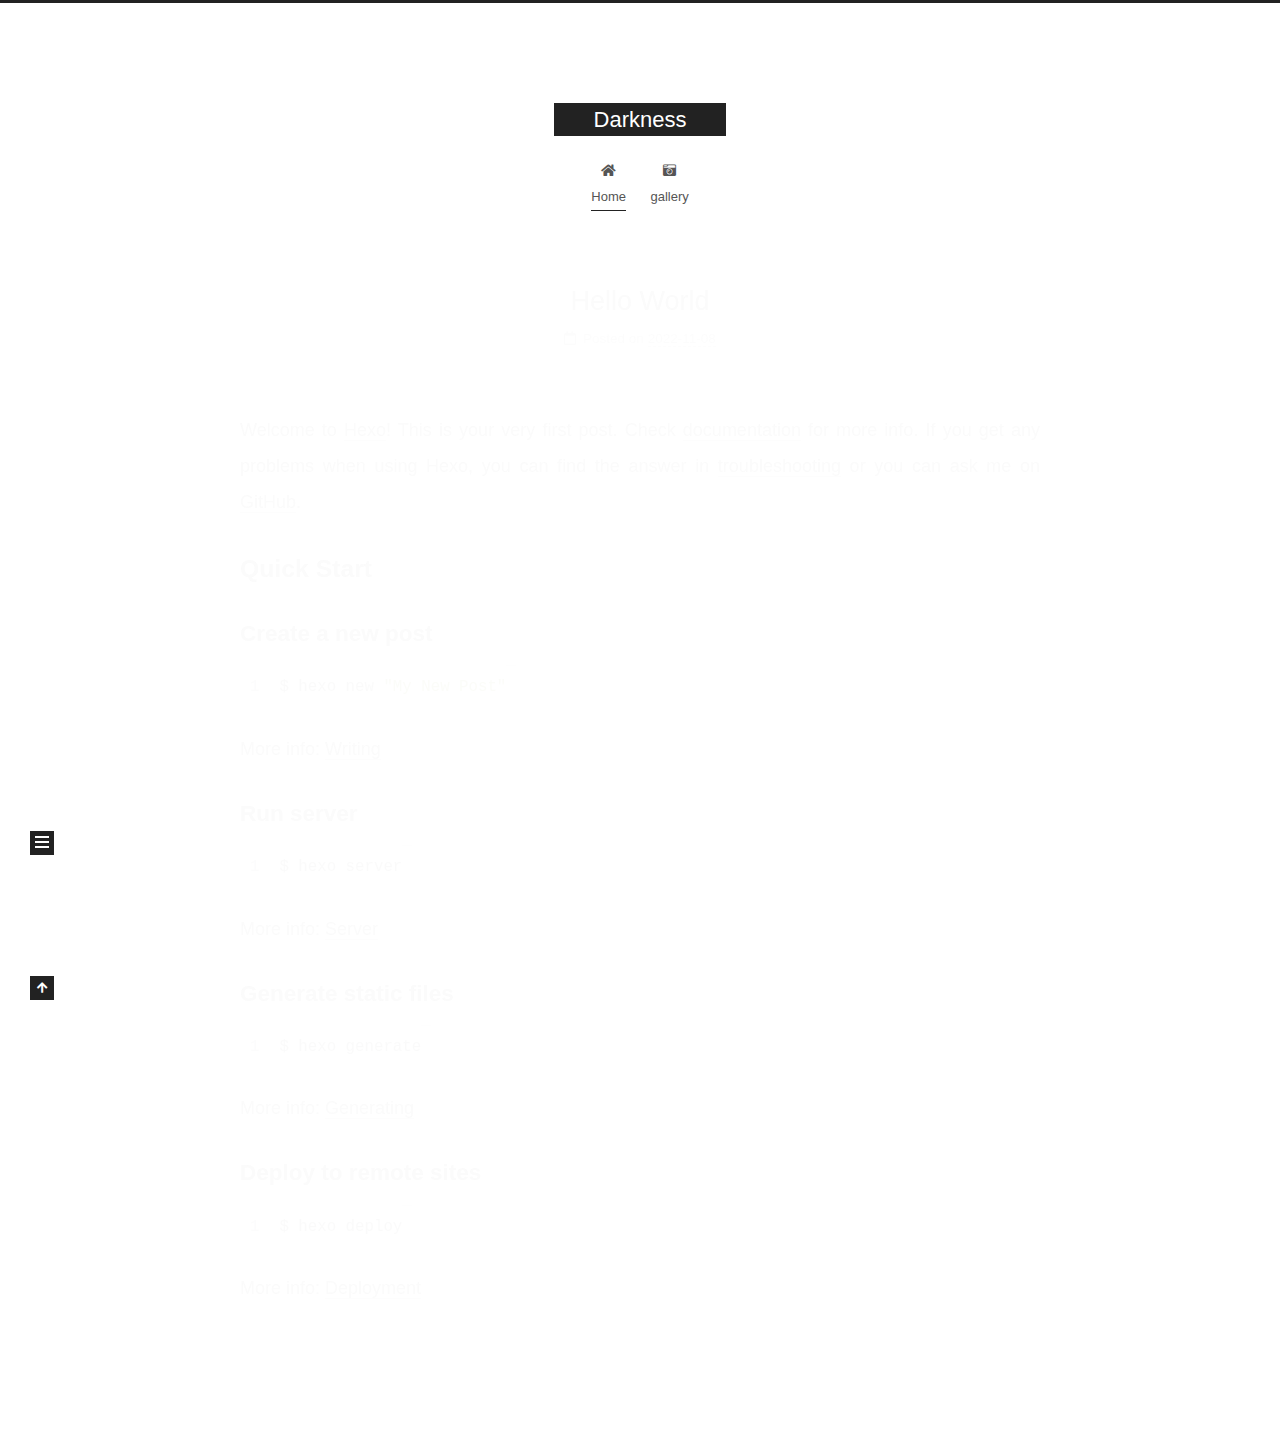
<file: index.html>
<!DOCTYPE html>
<html lang="en">
<head>
  <meta charset="UTF-8">
<meta name="viewport" content="width=device-width, initial-scale=1, maximum-scale=2">
<meta name="theme-color" content="#222">
<meta name="generator" content="Hexo 6.3.0">
  <link rel="apple-touch-icon" sizes="180x180" href="/images/apple-touch-icon-next.png">
  <link rel="icon" type="image/png" sizes="32x32" href="/images/favicon-32x32-next.png">
  <link rel="icon" type="image/png" sizes="16x16" href="/images/favicon-16x16-next.png">
  <link rel="mask-icon" href="/images/logo.svg" color="#222">

<link rel="stylesheet" href="/css/main.css">


<link rel="stylesheet" href="/lib/font-awesome/css/all.min.css">

<script id="hexo-configurations">
    var NexT = window.NexT || {};
    var CONFIG = {"hostname":"example.com","root":"/","scheme":"Muse","version":"7.8.0","exturl":false,"sidebar":{"position":"left","display":"post","padding":18,"offset":12,"onmobile":false},"copycode":{"enable":false,"show_result":false,"style":null},"back2top":{"enable":true,"sidebar":false,"scrollpercent":false},"bookmark":{"enable":false,"color":"#222","save":"auto"},"fancybox":false,"mediumzoom":false,"lazyload":false,"pangu":false,"comments":{"style":"tabs","active":null,"storage":true,"lazyload":false,"nav":null},"algolia":{"hits":{"per_page":10},"labels":{"input_placeholder":"Search for Posts","hits_empty":"We didn't find any results for the search: ${query}","hits_stats":"${hits} results found in ${time} ms"}},"localsearch":{"enable":false,"trigger":"auto","top_n_per_article":1,"unescape":false,"preload":false},"motion":{"enable":true,"async":false,"transition":{"post_block":"fadeIn","post_header":"slideDownIn","post_body":"slideDownIn","coll_header":"slideLeftIn","sidebar":"slideUpIn"}}};
  </script>

  <meta property="og:type" content="website">
<meta property="og:title" content="Darkness">
<meta property="og:url" content="http://example.com/index.html">
<meta property="og:site_name" content="Darkness">
<meta property="og:locale" content="en_US">
<meta property="article:author" content="NTR Result">
<meta name="twitter:card" content="summary">

<link rel="canonical" href="http://example.com/">


<script id="page-configurations">
  // https://hexo.io/docs/variables.html
  CONFIG.page = {
    sidebar: "",
    isHome : true,
    isPost : false,
    lang   : 'en'
  };
</script>

  <title>Darkness</title>
  






  <noscript>
  <style>
  .use-motion .brand,
  .use-motion .menu-item,
  .sidebar-inner,
  .use-motion .post-block,
  .use-motion .pagination,
  .use-motion .comments,
  .use-motion .post-header,
  .use-motion .post-body,
  .use-motion .collection-header { opacity: initial; }

  .use-motion .site-title,
  .use-motion .site-subtitle {
    opacity: initial;
    top: initial;
  }

  .use-motion .logo-line-before i { left: initial; }
  .use-motion .logo-line-after i { right: initial; }
  </style>
</noscript>

</head>

<body itemscope itemtype="http://schema.org/WebPage">
  <div class="container use-motion">
    <div class="headband"></div>

    <header class="header" itemscope itemtype="http://schema.org/WPHeader">
      <div class="header-inner"><div class="site-brand-container">
  <div class="site-nav-toggle">
    <div class="toggle" aria-label="Toggle navigation bar">
      <span class="toggle-line toggle-line-first"></span>
      <span class="toggle-line toggle-line-middle"></span>
      <span class="toggle-line toggle-line-last"></span>
    </div>
  </div>

  <div class="site-meta">

    <a href="/" class="brand" rel="start">
      <span class="logo-line-before"><i></i></span>
      <h1 class="site-title">Darkness</h1>
      <span class="logo-line-after"><i></i></span>
    </a>
  </div>

  <div class="site-nav-right">
    <div class="toggle popup-trigger">
    </div>
  </div>
</div>




<nav class="site-nav">
  <ul id="menu" class="main-menu menu">
        <li class="menu-item menu-item-home">

    <a href="/" rel="section"><i class="fa fa-home fa-fw"></i>Home</a>

  </li>
        <li class="menu-item menu-item-gallery">

    <a href="/gallery/" rel="section"><i class="fas fa-camera-retro fa-fw"></i>gallery</a>

  </li>
  </ul>
</nav>




</div>
    </header>

    
  <div class="back-to-top">
    <i class="fa fa-arrow-up"></i>
    <span>0%</span>
  </div>


    <main class="main">
      <div class="main-inner">
        <div class="content-wrap">
          

          <div class="content index posts-expand">
            
      
  
  
  <article itemscope itemtype="http://schema.org/Article" class="post-block" lang="en">
    <link itemprop="mainEntityOfPage" href="http://example.com/2022/11/08/hello-world/">

    <span hidden itemprop="author" itemscope itemtype="http://schema.org/Person">
      <meta itemprop="image" content="/images/avatar.gif">
      <meta itemprop="name" content="NTR Result">
      <meta itemprop="description" content="">
    </span>

    <span hidden itemprop="publisher" itemscope itemtype="http://schema.org/Organization">
      <meta itemprop="name" content="Darkness">
    </span>
      <header class="post-header">
        <h2 class="post-title" itemprop="name headline">
          
            <a href="/2022/11/08/hello-world/" class="post-title-link" itemprop="url">Hello World</a>
        </h2>

        <div class="post-meta">
            <span class="post-meta-item">
              <span class="post-meta-item-icon">
                <i class="far fa-calendar"></i>
              </span>
              <span class="post-meta-item-text">Posted on</span>

              <time title="Created: 2022-11-08 13:16:29" itemprop="dateCreated datePublished" datetime="2022-11-08T13:16:29+08:00">2022-11-08</time>
            </span>

          

        </div>
      </header>

    
    
    
    <div class="post-body" itemprop="articleBody">

      
          <p>Welcome to <a target="_blank" rel="noopener" href="https://hexo.io/">Hexo</a>! This is your very first post. Check <a target="_blank" rel="noopener" href="https://hexo.io/docs/">documentation</a> for more info. If you get any problems when using Hexo, you can find the answer in <a target="_blank" rel="noopener" href="https://hexo.io/docs/troubleshooting.html">troubleshooting</a> or you can ask me on <a target="_blank" rel="noopener" href="https://github.com/hexojs/hexo/issues">GitHub</a>.</p>
<h2 id="Quick-Start"><a href="#Quick-Start" class="headerlink" title="Quick Start"></a>Quick Start</h2><h3 id="Create-a-new-post"><a href="#Create-a-new-post" class="headerlink" title="Create a new post"></a>Create a new post</h3><figure class="highlight bash"><table><tr><td class="gutter"><pre><span class="line">1</span><br></pre></td><td class="code"><pre><span class="line">$ hexo new <span class="string">&quot;My New Post&quot;</span></span><br></pre></td></tr></table></figure>

<p>More info: <a target="_blank" rel="noopener" href="https://hexo.io/docs/writing.html">Writing</a></p>
<h3 id="Run-server"><a href="#Run-server" class="headerlink" title="Run server"></a>Run server</h3><figure class="highlight bash"><table><tr><td class="gutter"><pre><span class="line">1</span><br></pre></td><td class="code"><pre><span class="line">$ hexo server</span><br></pre></td></tr></table></figure>

<p>More info: <a target="_blank" rel="noopener" href="https://hexo.io/docs/server.html">Server</a></p>
<h3 id="Generate-static-files"><a href="#Generate-static-files" class="headerlink" title="Generate static files"></a>Generate static files</h3><figure class="highlight bash"><table><tr><td class="gutter"><pre><span class="line">1</span><br></pre></td><td class="code"><pre><span class="line">$ hexo generate</span><br></pre></td></tr></table></figure>

<p>More info: <a target="_blank" rel="noopener" href="https://hexo.io/docs/generating.html">Generating</a></p>
<h3 id="Deploy-to-remote-sites"><a href="#Deploy-to-remote-sites" class="headerlink" title="Deploy to remote sites"></a>Deploy to remote sites</h3><figure class="highlight bash"><table><tr><td class="gutter"><pre><span class="line">1</span><br></pre></td><td class="code"><pre><span class="line">$ hexo deploy</span><br></pre></td></tr></table></figure>

<p>More info: <a target="_blank" rel="noopener" href="https://hexo.io/docs/one-command-deployment.html">Deployment</a></p>

      
    </div>

    
    
    
      <footer class="post-footer">
        <div class="post-eof"></div>
      </footer>
  </article>
  
  
  


  



          </div>
          

<script>
  window.addEventListener('tabs:register', () => {
    let { activeClass } = CONFIG.comments;
    if (CONFIG.comments.storage) {
      activeClass = localStorage.getItem('comments_active') || activeClass;
    }
    if (activeClass) {
      let activeTab = document.querySelector(`a[href="#comment-${activeClass}"]`);
      if (activeTab) {
        activeTab.click();
      }
    }
  });
  if (CONFIG.comments.storage) {
    window.addEventListener('tabs:click', event => {
      if (!event.target.matches('.tabs-comment .tab-content .tab-pane')) return;
      let commentClass = event.target.classList[1];
      localStorage.setItem('comments_active', commentClass);
    });
  }
</script>

        </div>
          
  
  <div class="toggle sidebar-toggle">
    <span class="toggle-line toggle-line-first"></span>
    <span class="toggle-line toggle-line-middle"></span>
    <span class="toggle-line toggle-line-last"></span>
  </div>

  <aside class="sidebar">
    <div class="sidebar-inner">

      <ul class="sidebar-nav motion-element">
        <li class="sidebar-nav-toc">
          Table of Contents
        </li>
        <li class="sidebar-nav-overview">
          Overview
        </li>
      </ul>

      <!--noindex-->
      <div class="post-toc-wrap sidebar-panel">
      </div>
      <!--/noindex-->

      <div class="site-overview-wrap sidebar-panel">
        <div class="site-author motion-element" itemprop="author" itemscope itemtype="http://schema.org/Person">
  <p class="site-author-name" itemprop="name">NTR Result</p>
  <div class="site-description" itemprop="description"></div>
</div>
<div class="site-state-wrap motion-element">
  <nav class="site-state">
      <div class="site-state-item site-state-posts">
          <a href="/archives">
          <span class="site-state-item-count">1</span>
          <span class="site-state-item-name">posts</span>
        </a>
      </div>
  </nav>
</div>



      </div>

    </div>
  </aside>
  <div id="sidebar-dimmer"></div>


      </div>
    </main>

    <footer class="footer">
      <div class="footer-inner">
        

        <!--

<div class="copyright">
  
  &copy; 
  <span itemprop="copyrightYear">2022</span>
  <span class="with-love">
    <i class="fa fa-heart"></i>
  </span>
  <span class="author" itemprop="copyrightHolder">NTR Result</span>
</div>
  <div class="powered-by">Powered by <a href="https://hexo.io/" class="theme-link" rel="noopener" target="_blank">Hexo</a> & <a href="https://muse.theme-next.org/" class="theme-link" rel="noopener" target="_blank">NexT.Muse</a>
  </div>
-->
        








      </div>
    </footer>
  </div>

  
  <script src="/lib/anime.min.js"></script>
  <script src="/lib/velocity/velocity.min.js"></script>
  <script src="/lib/velocity/velocity.ui.min.js"></script>

<script src="/js/utils.js"></script>

<script src="/js/motion.js"></script>


<script src="/js/schemes/muse.js"></script>


<script src="/js/next-boot.js"></script>




  















  

  

</body>
</html>
</file>
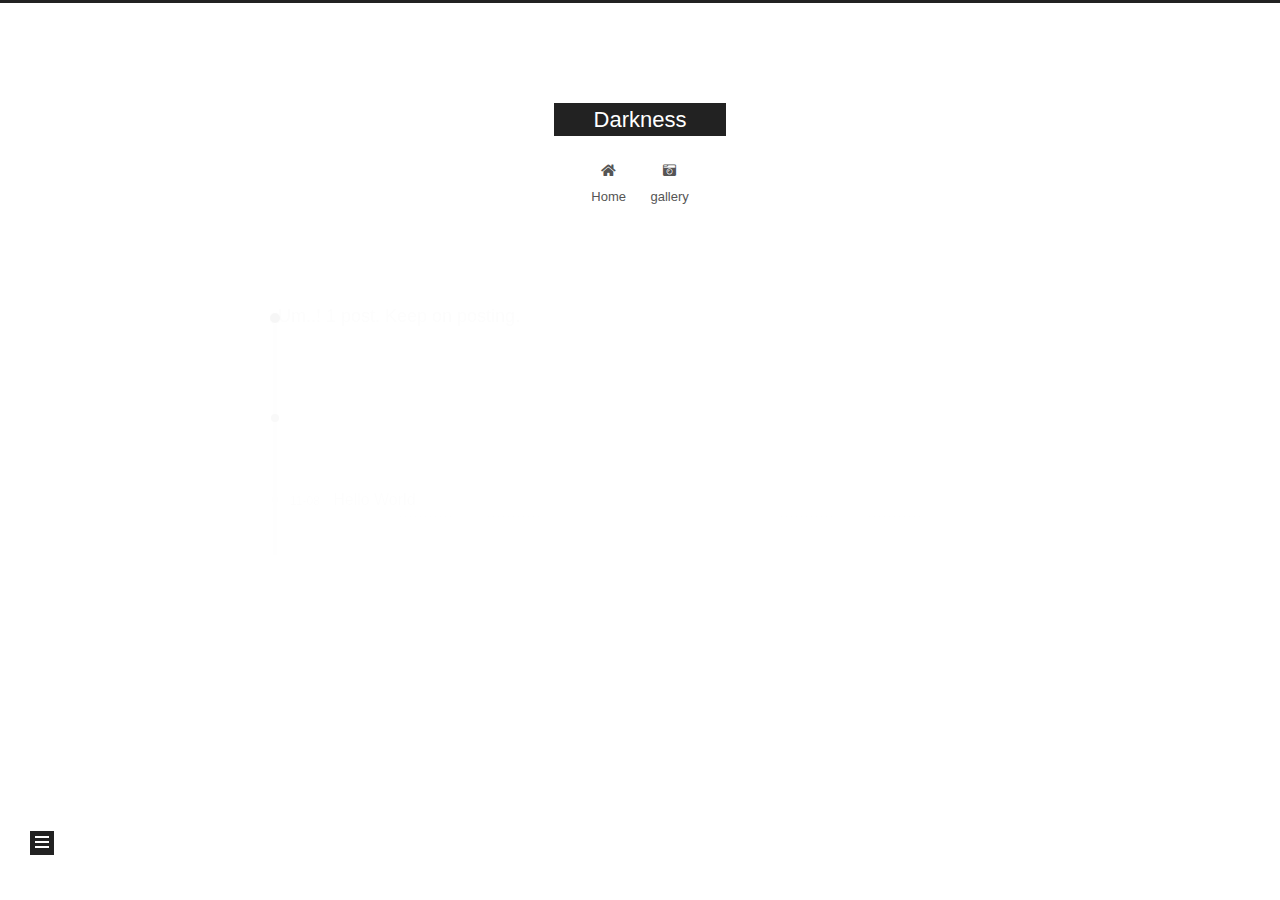
<file: archives/index.html>
<!DOCTYPE html>
<html lang="en">
<head>
  <meta charset="UTF-8">
<meta name="viewport" content="width=device-width, initial-scale=1, maximum-scale=2">
<meta name="theme-color" content="#222">
<meta name="generator" content="Hexo 6.3.0">
  <link rel="apple-touch-icon" sizes="180x180" href="/images/apple-touch-icon-next.png">
  <link rel="icon" type="image/png" sizes="32x32" href="/images/favicon-32x32-next.png">
  <link rel="icon" type="image/png" sizes="16x16" href="/images/favicon-16x16-next.png">
  <link rel="mask-icon" href="/images/logo.svg" color="#222">

<link rel="stylesheet" href="/css/main.css">


<link rel="stylesheet" href="/lib/font-awesome/css/all.min.css">

<script id="hexo-configurations">
    var NexT = window.NexT || {};
    var CONFIG = {"hostname":"example.com","root":"/","scheme":"Muse","version":"7.8.0","exturl":false,"sidebar":{"position":"left","display":"post","padding":18,"offset":12,"onmobile":false},"copycode":{"enable":false,"show_result":false,"style":null},"back2top":{"enable":true,"sidebar":false,"scrollpercent":false},"bookmark":{"enable":false,"color":"#222","save":"auto"},"fancybox":false,"mediumzoom":false,"lazyload":false,"pangu":false,"comments":{"style":"tabs","active":null,"storage":true,"lazyload":false,"nav":null},"algolia":{"hits":{"per_page":10},"labels":{"input_placeholder":"Search for Posts","hits_empty":"We didn't find any results for the search: ${query}","hits_stats":"${hits} results found in ${time} ms"}},"localsearch":{"enable":false,"trigger":"auto","top_n_per_article":1,"unescape":false,"preload":false},"motion":{"enable":true,"async":false,"transition":{"post_block":"fadeIn","post_header":"slideDownIn","post_body":"slideDownIn","coll_header":"slideLeftIn","sidebar":"slideUpIn"}}};
  </script>

  <meta property="og:type" content="website">
<meta property="og:title" content="Darkness">
<meta property="og:url" content="http://example.com/archives/index.html">
<meta property="og:site_name" content="Darkness">
<meta property="og:locale" content="en_US">
<meta property="article:author" content="NTR Result">
<meta name="twitter:card" content="summary">

<link rel="canonical" href="http://example.com/archives/">


<script id="page-configurations">
  // https://hexo.io/docs/variables.html
  CONFIG.page = {
    sidebar: "",
    isHome : false,
    isPost : false,
    lang   : 'en'
  };
</script>

  <title>Archive | Darkness</title>
  






  <noscript>
  <style>
  .use-motion .brand,
  .use-motion .menu-item,
  .sidebar-inner,
  .use-motion .post-block,
  .use-motion .pagination,
  .use-motion .comments,
  .use-motion .post-header,
  .use-motion .post-body,
  .use-motion .collection-header { opacity: initial; }

  .use-motion .site-title,
  .use-motion .site-subtitle {
    opacity: initial;
    top: initial;
  }

  .use-motion .logo-line-before i { left: initial; }
  .use-motion .logo-line-after i { right: initial; }
  </style>
</noscript>

</head>

<body itemscope itemtype="http://schema.org/WebPage">
  <div class="container use-motion">
    <div class="headband"></div>

    <header class="header" itemscope itemtype="http://schema.org/WPHeader">
      <div class="header-inner"><div class="site-brand-container">
  <div class="site-nav-toggle">
    <div class="toggle" aria-label="Toggle navigation bar">
      <span class="toggle-line toggle-line-first"></span>
      <span class="toggle-line toggle-line-middle"></span>
      <span class="toggle-line toggle-line-last"></span>
    </div>
  </div>

  <div class="site-meta">

    <a href="/" class="brand" rel="start">
      <span class="logo-line-before"><i></i></span>
      <h1 class="site-title">Darkness</h1>
      <span class="logo-line-after"><i></i></span>
    </a>
  </div>

  <div class="site-nav-right">
    <div class="toggle popup-trigger">
    </div>
  </div>
</div>




<nav class="site-nav">
  <ul id="menu" class="main-menu menu">
        <li class="menu-item menu-item-home">

    <a href="/" rel="section"><i class="fa fa-home fa-fw"></i>Home</a>

  </li>
        <li class="menu-item menu-item-gallery">

    <a href="/gallery/" rel="section"><i class="fas fa-camera-retro fa-fw"></i>gallery</a>

  </li>
  </ul>
</nav>




</div>
    </header>

    
  <div class="back-to-top">
    <i class="fa fa-arrow-up"></i>
    <span>0%</span>
  </div>


    <main class="main">
      <div class="main-inner">
        <div class="content-wrap">
          

          <div class="content archive">
            

  
  
  
  <div class="post-block">
    <div class="posts-collapse">
      <div class="collection-title">
        <span class="collection-header">Um..! 1 post. Keep on posting.</span>
      </div>

      
    <div class="collection-year">
      <span class="collection-header">2022</span>
    </div>

  <article itemscope itemtype="http://schema.org/Article">
    <header class="post-header">

      <div class="post-meta">
        <time itemprop="dateCreated"
              datetime="2022-11-08T13:16:29+08:00"
              content="2022-11-08">
          11-08
        </time>
      </div>

      <div class="post-title">
          <a class="post-title-link" href="/2022/11/08/hello-world/" itemprop="url">
            <span itemprop="name">Hello World</span>
          </a>
      </div>

    </header>
  </article>


    </div>
  </div>
  
  
  

  



          </div>
          

<script>
  window.addEventListener('tabs:register', () => {
    let { activeClass } = CONFIG.comments;
    if (CONFIG.comments.storage) {
      activeClass = localStorage.getItem('comments_active') || activeClass;
    }
    if (activeClass) {
      let activeTab = document.querySelector(`a[href="#comment-${activeClass}"]`);
      if (activeTab) {
        activeTab.click();
      }
    }
  });
  if (CONFIG.comments.storage) {
    window.addEventListener('tabs:click', event => {
      if (!event.target.matches('.tabs-comment .tab-content .tab-pane')) return;
      let commentClass = event.target.classList[1];
      localStorage.setItem('comments_active', commentClass);
    });
  }
</script>

        </div>
          
  
  <div class="toggle sidebar-toggle">
    <span class="toggle-line toggle-line-first"></span>
    <span class="toggle-line toggle-line-middle"></span>
    <span class="toggle-line toggle-line-last"></span>
  </div>

  <aside class="sidebar">
    <div class="sidebar-inner">

      <ul class="sidebar-nav motion-element">
        <li class="sidebar-nav-toc">
          Table of Contents
        </li>
        <li class="sidebar-nav-overview">
          Overview
        </li>
      </ul>

      <!--noindex-->
      <div class="post-toc-wrap sidebar-panel">
      </div>
      <!--/noindex-->

      <div class="site-overview-wrap sidebar-panel">
        <div class="site-author motion-element" itemprop="author" itemscope itemtype="http://schema.org/Person">
  <p class="site-author-name" itemprop="name">NTR Result</p>
  <div class="site-description" itemprop="description"></div>
</div>
<div class="site-state-wrap motion-element">
  <nav class="site-state">
      <div class="site-state-item site-state-posts">
          <a href="/archives">
          <span class="site-state-item-count">1</span>
          <span class="site-state-item-name">posts</span>
        </a>
      </div>
  </nav>
</div>



      </div>

    </div>
  </aside>
  <div id="sidebar-dimmer"></div>


      </div>
    </main>

    <footer class="footer">
      <div class="footer-inner">
        

        <!--

<div class="copyright">
  
  &copy; 
  <span itemprop="copyrightYear">2022</span>
  <span class="with-love">
    <i class="fa fa-heart"></i>
  </span>
  <span class="author" itemprop="copyrightHolder">NTR Result</span>
</div>
  <div class="powered-by">Powered by <a href="https://hexo.io/" class="theme-link" rel="noopener" target="_blank">Hexo</a> & <a href="https://muse.theme-next.org/" class="theme-link" rel="noopener" target="_blank">NexT.Muse</a>
  </div>
-->
        








      </div>
    </footer>
  </div>

  
  <script src="/lib/anime.min.js"></script>
  <script src="/lib/velocity/velocity.min.js"></script>
  <script src="/lib/velocity/velocity.ui.min.js"></script>

<script src="/js/utils.js"></script>

<script src="/js/motion.js"></script>


<script src="/js/schemes/muse.js"></script>


<script src="/js/next-boot.js"></script>




  















  

  

</body>
</html>
</file>
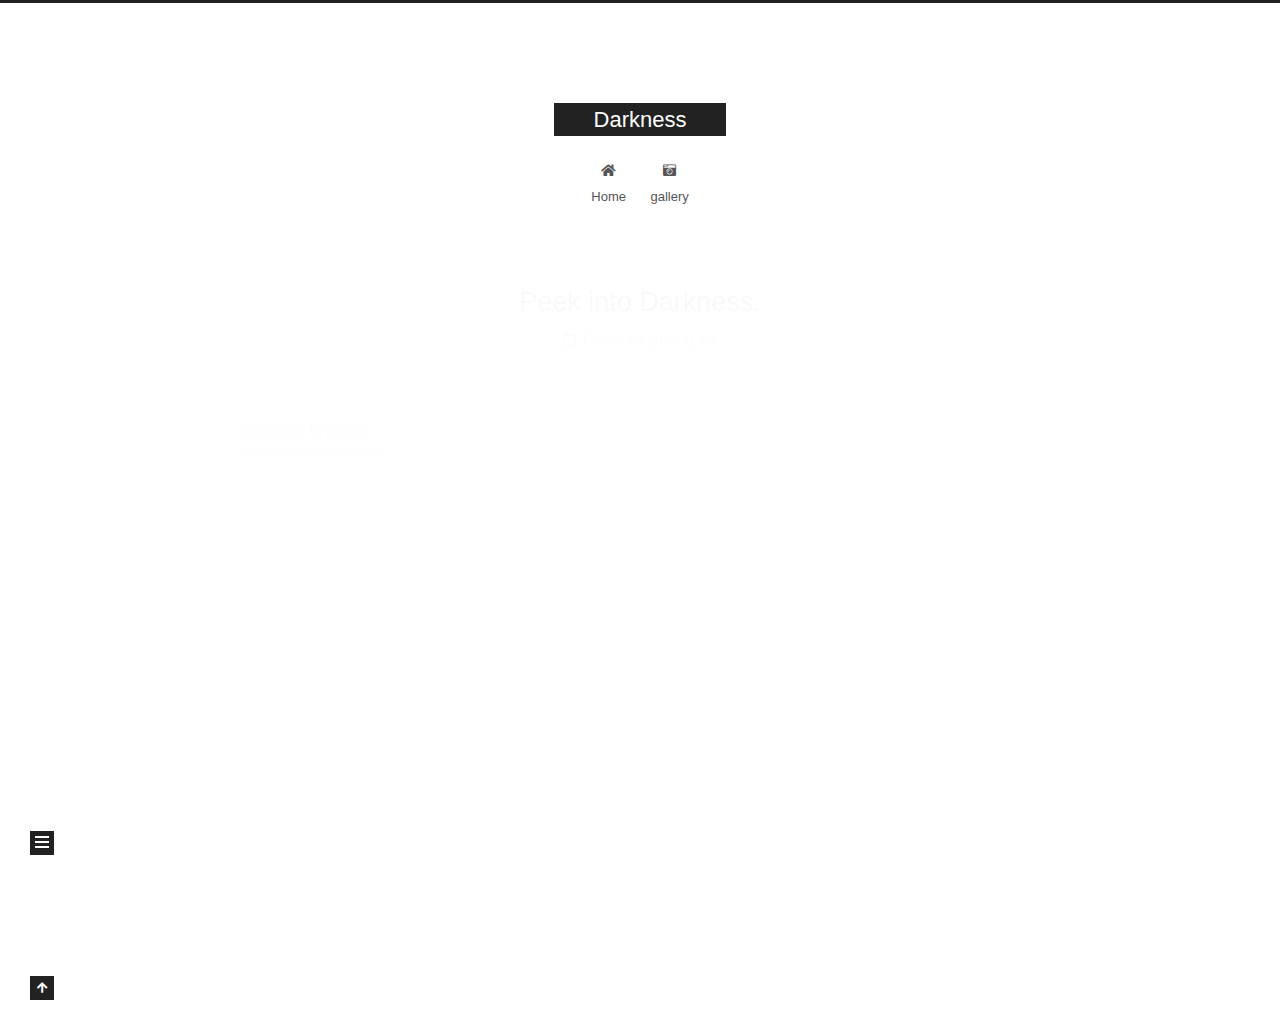
<file: photos/index.html>
<!DOCTYPE html>
<html lang="en">
<head>
  <meta charset="UTF-8">
<meta name="viewport" content="width=device-width, initial-scale=1, maximum-scale=2">
<meta name="theme-color" content="#222">
<meta name="generator" content="Hexo 6.3.0">
  <link rel="apple-touch-icon" sizes="180x180" href="/images/apple-touch-icon-next.png">
  <link rel="icon" type="image/png" sizes="32x32" href="/images/favicon-32x32-next.png">
  <link rel="icon" type="image/png" sizes="16x16" href="/images/favicon-16x16-next.png">
  <link rel="mask-icon" href="/images/logo.svg" color="#222">

<link rel="stylesheet" href="/css/main.css">


<link rel="stylesheet" href="/lib/font-awesome/css/all.min.css">

<script id="hexo-configurations">
    var NexT = window.NexT || {};
    var CONFIG = {"hostname":"example.com","root":"/","scheme":"Muse","version":"7.8.0","exturl":false,"sidebar":{"position":"left","display":"post","padding":18,"offset":12,"onmobile":false},"copycode":{"enable":false,"show_result":false,"style":null},"back2top":{"enable":true,"sidebar":false,"scrollpercent":false},"bookmark":{"enable":false,"color":"#222","save":"auto"},"fancybox":false,"mediumzoom":false,"lazyload":false,"pangu":false,"comments":{"style":"tabs","active":null,"storage":true,"lazyload":false,"nav":null},"algolia":{"hits":{"per_page":10},"labels":{"input_placeholder":"Search for Posts","hits_empty":"We didn't find any results for the search: ${query}","hits_stats":"${hits} results found in ${time} ms"}},"localsearch":{"enable":false,"trigger":"auto","top_n_per_article":1,"unescape":false,"preload":false},"motion":{"enable":true,"async":false,"transition":{"post_block":"fadeIn","post_header":"slideDownIn","post_body":"slideDownIn","coll_header":"slideLeftIn","sidebar":"slideUpIn"}}};
  </script>

  <meta name="description" content="Loading Images…     (function() {     var loadScript &#x3D; function(path) {       var $script &#x3D; document.createElement(&#39;script&#39;)       document.getElementsByTagName(&#39;body&#39;)[0].appendChild($script)">
<meta property="og:type" content="website">
<meta property="og:title" content="Peek into Darkness.">
<meta property="og:url" content="http://example.com/photos/index.html">
<meta property="og:site_name" content="Darkness">
<meta property="og:description" content="Loading Images…     (function() {     var loadScript &#x3D; function(path) {       var $script &#x3D; document.createElement(&#39;script&#39;)       document.getElementsByTagName(&#39;body&#39;)[0].appendChild($script)">
<meta property="og:locale" content="en_US">
<meta property="article:published_time" content="2022-11-08T06:41:12.600Z">
<meta property="article:modified_time" content="2022-11-08T06:41:12.600Z">
<meta property="article:author" content="NTR Result">
<meta name="twitter:card" content="summary">

<link rel="canonical" href="http://example.com/photos/">


<script id="page-configurations">
  // https://hexo.io/docs/variables.html
  CONFIG.page = {
    sidebar: "",
    isHome : false,
    isPost : false,
    lang   : 'en'
  };
</script>

  <title>Peek into Darkness. | Darkness</title>
  






  <noscript>
  <style>
  .use-motion .brand,
  .use-motion .menu-item,
  .sidebar-inner,
  .use-motion .post-block,
  .use-motion .pagination,
  .use-motion .comments,
  .use-motion .post-header,
  .use-motion .post-body,
  .use-motion .collection-header { opacity: initial; }

  .use-motion .site-title,
  .use-motion .site-subtitle {
    opacity: initial;
    top: initial;
  }

  .use-motion .logo-line-before i { left: initial; }
  .use-motion .logo-line-after i { right: initial; }
  </style>
</noscript>

</head>

<body itemscope itemtype="http://schema.org/WebPage">
  <div class="container use-motion">
    <div class="headband"></div>

    <header class="header" itemscope itemtype="http://schema.org/WPHeader">
      <div class="header-inner"><div class="site-brand-container">
  <div class="site-nav-toggle">
    <div class="toggle" aria-label="Toggle navigation bar">
      <span class="toggle-line toggle-line-first"></span>
      <span class="toggle-line toggle-line-middle"></span>
      <span class="toggle-line toggle-line-last"></span>
    </div>
  </div>

  <div class="site-meta">

    <a href="/" class="brand" rel="start">
      <span class="logo-line-before"><i></i></span>
      <h1 class="site-title">Darkness</h1>
      <span class="logo-line-after"><i></i></span>
    </a>
  </div>

  <div class="site-nav-right">
    <div class="toggle popup-trigger">
    </div>
  </div>
</div>




<nav class="site-nav">
  <ul id="menu" class="main-menu menu">
        <li class="menu-item menu-item-home">

    <a href="/" rel="section"><i class="fa fa-home fa-fw"></i>Home</a>

  </li>
        <li class="menu-item menu-item-gallery">

    <a href="/gallery/" rel="section"><i class="fas fa-camera-retro fa-fw"></i>gallery</a>

  </li>
  </ul>
</nav>




</div>
    </header>

    
  <div class="back-to-top">
    <i class="fa fa-arrow-up"></i>
    <span>0%</span>
  </div>


    <main class="main">
      <div class="main-inner">
        <div class="content-wrap">
          
  
  

          <div class="content post posts-expand">
            

    
  
  
  <article itemscope itemtype="http://schema.org/Article" class="post-block" lang="en">
    <link itemprop="mainEntityOfPage" href="http://example.com/photos/index.html">

    <span hidden itemprop="author" itemscope itemtype="http://schema.org/Person">
      <meta itemprop="image" content="/images/avatar.gif">
      <meta itemprop="name" content="NTR Result">
      <meta itemprop="description" content="">
    </span>

    <span hidden itemprop="publisher" itemscope itemtype="http://schema.org/Organization">
      <meta itemprop="name" content="Darkness">
    </span>
      <header class="post-header">
        <h1 class="post-title" itemprop="name headline">
          Peek into Darkness.
        </h1>

        <div class="post-meta">
            <span class="post-meta-item">
              <span class="post-meta-item-icon">
                <i class="far fa-calendar"></i>
              </span>
              <span class="post-meta-item-text">Posted on</span>

              <time title="Created: 2022-11-08 14:41:12" itemprop="dateCreated datePublished" datetime="2022-11-08T14:41:12+08:00">2022-11-08</time>
            </span>

          

        </div>
      </header>

    
    
    
    <div class="post-body" itemprop="articleBody">

      
        <link rel="stylesheet" href="./ins.css">

<div class="instagram itemscope">
	<a href="http://localhost:4000/" target="_blank" class="open-ins">Loading Images…</a>
</div>
<script>
  (function() {
    var loadScript = function(path) {
      var $script = document.createElement('script')
      document.getElementsByTagName('body')[0].appendChild($script)
      $script.setAttribute('src', path)
    }
    setTimeout(function() {
      loadScript('./ins.js')
    }, 0)
  })()
</script>
    </div>

    
    
    

      <footer class="post-footer">

        


        
      </footer>
    
  </article>
  
  
  



          </div>
          

<script>
  window.addEventListener('tabs:register', () => {
    let { activeClass } = CONFIG.comments;
    if (CONFIG.comments.storage) {
      activeClass = localStorage.getItem('comments_active') || activeClass;
    }
    if (activeClass) {
      let activeTab = document.querySelector(`a[href="#comment-${activeClass}"]`);
      if (activeTab) {
        activeTab.click();
      }
    }
  });
  if (CONFIG.comments.storage) {
    window.addEventListener('tabs:click', event => {
      if (!event.target.matches('.tabs-comment .tab-content .tab-pane')) return;
      let commentClass = event.target.classList[1];
      localStorage.setItem('comments_active', commentClass);
    });
  }
</script>

        </div>
          
  
  <div class="toggle sidebar-toggle">
    <span class="toggle-line toggle-line-first"></span>
    <span class="toggle-line toggle-line-middle"></span>
    <span class="toggle-line toggle-line-last"></span>
  </div>

  <aside class="sidebar">
    <div class="sidebar-inner">

      <ul class="sidebar-nav motion-element">
        <li class="sidebar-nav-toc">
          Table of Contents
        </li>
        <li class="sidebar-nav-overview">
          Overview
        </li>
      </ul>

      <!--noindex-->
      <div class="post-toc-wrap sidebar-panel">
      </div>
      <!--/noindex-->

      <div class="site-overview-wrap sidebar-panel">
        <div class="site-author motion-element" itemprop="author" itemscope itemtype="http://schema.org/Person">
  <p class="site-author-name" itemprop="name">NTR Result</p>
  <div class="site-description" itemprop="description"></div>
</div>
<div class="site-state-wrap motion-element">
  <nav class="site-state">
      <div class="site-state-item site-state-posts">
          <a href="/archives">
          <span class="site-state-item-count">1</span>
          <span class="site-state-item-name">posts</span>
        </a>
      </div>
  </nav>
</div>



      </div>

    </div>
  </aside>
  <div id="sidebar-dimmer"></div>


      </div>
    </main>

    <footer class="footer">
      <div class="footer-inner">
        

        <!--

<div class="copyright">
  
  &copy; 
  <span itemprop="copyrightYear">2022</span>
  <span class="with-love">
    <i class="fa fa-heart"></i>
  </span>
  <span class="author" itemprop="copyrightHolder">NTR Result</span>
</div>
  <div class="powered-by">Powered by <a href="https://hexo.io/" class="theme-link" rel="noopener" target="_blank">Hexo</a> & <a href="https://muse.theme-next.org/" class="theme-link" rel="noopener" target="_blank">NexT.Muse</a>
  </div>
-->
        








      </div>
    </footer>
  </div>

  
  <script src="/lib/anime.min.js"></script>
  <script src="/lib/velocity/velocity.min.js"></script>
  <script src="/lib/velocity/velocity.ui.min.js"></script>

<script src="/js/utils.js"></script>

<script src="/js/motion.js"></script>


<script src="/js/schemes/muse.js"></script>


<script src="/js/next-boot.js"></script>




  















  

  

</body>
</html>
</file>
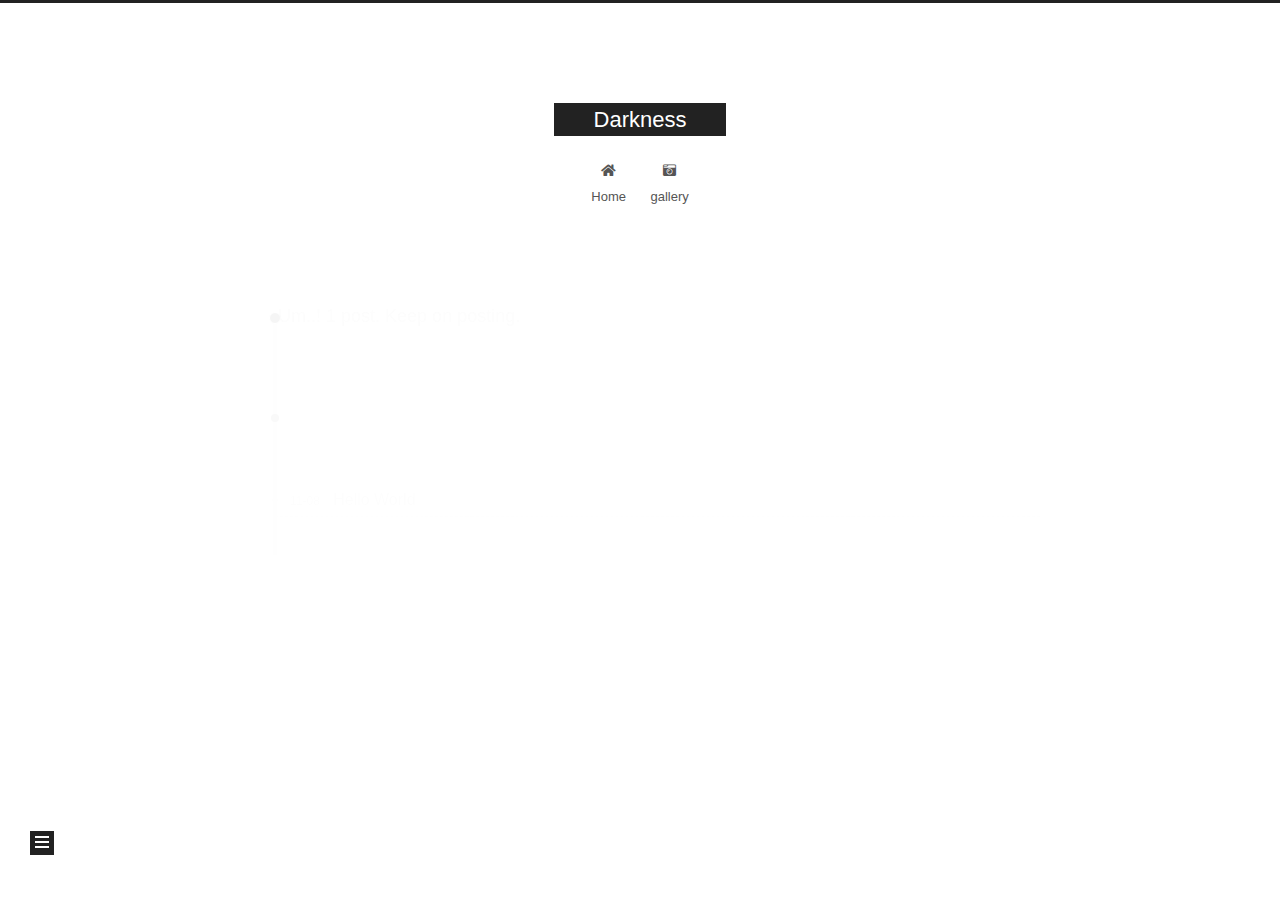
<file: archives/2022/index.html>
<!DOCTYPE html>
<html lang="en">
<head>
  <meta charset="UTF-8">
<meta name="viewport" content="width=device-width, initial-scale=1, maximum-scale=2">
<meta name="theme-color" content="#222">
<meta name="generator" content="Hexo 6.3.0">
  <link rel="apple-touch-icon" sizes="180x180" href="/images/apple-touch-icon-next.png">
  <link rel="icon" type="image/png" sizes="32x32" href="/images/favicon-32x32-next.png">
  <link rel="icon" type="image/png" sizes="16x16" href="/images/favicon-16x16-next.png">
  <link rel="mask-icon" href="/images/logo.svg" color="#222">

<link rel="stylesheet" href="/css/main.css">


<link rel="stylesheet" href="/lib/font-awesome/css/all.min.css">

<script id="hexo-configurations">
    var NexT = window.NexT || {};
    var CONFIG = {"hostname":"example.com","root":"/","scheme":"Muse","version":"7.8.0","exturl":false,"sidebar":{"position":"left","display":"post","padding":18,"offset":12,"onmobile":false},"copycode":{"enable":false,"show_result":false,"style":null},"back2top":{"enable":true,"sidebar":false,"scrollpercent":false},"bookmark":{"enable":false,"color":"#222","save":"auto"},"fancybox":false,"mediumzoom":false,"lazyload":false,"pangu":false,"comments":{"style":"tabs","active":null,"storage":true,"lazyload":false,"nav":null},"algolia":{"hits":{"per_page":10},"labels":{"input_placeholder":"Search for Posts","hits_empty":"We didn't find any results for the search: ${query}","hits_stats":"${hits} results found in ${time} ms"}},"localsearch":{"enable":false,"trigger":"auto","top_n_per_article":1,"unescape":false,"preload":false},"motion":{"enable":true,"async":false,"transition":{"post_block":"fadeIn","post_header":"slideDownIn","post_body":"slideDownIn","coll_header":"slideLeftIn","sidebar":"slideUpIn"}}};
  </script>

  <meta property="og:type" content="website">
<meta property="og:title" content="Darkness">
<meta property="og:url" content="http://example.com/archives/2022/index.html">
<meta property="og:site_name" content="Darkness">
<meta property="og:locale" content="en_US">
<meta property="article:author" content="NTR Result">
<meta name="twitter:card" content="summary">

<link rel="canonical" href="http://example.com/archives/2022/">


<script id="page-configurations">
  // https://hexo.io/docs/variables.html
  CONFIG.page = {
    sidebar: "",
    isHome : false,
    isPost : false,
    lang   : 'en'
  };
</script>

  <title>Archive | Darkness</title>
  






  <noscript>
  <style>
  .use-motion .brand,
  .use-motion .menu-item,
  .sidebar-inner,
  .use-motion .post-block,
  .use-motion .pagination,
  .use-motion .comments,
  .use-motion .post-header,
  .use-motion .post-body,
  .use-motion .collection-header { opacity: initial; }

  .use-motion .site-title,
  .use-motion .site-subtitle {
    opacity: initial;
    top: initial;
  }

  .use-motion .logo-line-before i { left: initial; }
  .use-motion .logo-line-after i { right: initial; }
  </style>
</noscript>

</head>

<body itemscope itemtype="http://schema.org/WebPage">
  <div class="container use-motion">
    <div class="headband"></div>

    <header class="header" itemscope itemtype="http://schema.org/WPHeader">
      <div class="header-inner"><div class="site-brand-container">
  <div class="site-nav-toggle">
    <div class="toggle" aria-label="Toggle navigation bar">
      <span class="toggle-line toggle-line-first"></span>
      <span class="toggle-line toggle-line-middle"></span>
      <span class="toggle-line toggle-line-last"></span>
    </div>
  </div>

  <div class="site-meta">

    <a href="/" class="brand" rel="start">
      <span class="logo-line-before"><i></i></span>
      <h1 class="site-title">Darkness</h1>
      <span class="logo-line-after"><i></i></span>
    </a>
  </div>

  <div class="site-nav-right">
    <div class="toggle popup-trigger">
    </div>
  </div>
</div>




<nav class="site-nav">
  <ul id="menu" class="main-menu menu">
        <li class="menu-item menu-item-home">

    <a href="/" rel="section"><i class="fa fa-home fa-fw"></i>Home</a>

  </li>
        <li class="menu-item menu-item-gallery">

    <a href="/gallery/" rel="section"><i class="fas fa-camera-retro fa-fw"></i>gallery</a>

  </li>
  </ul>
</nav>




</div>
    </header>

    
  <div class="back-to-top">
    <i class="fa fa-arrow-up"></i>
    <span>0%</span>
  </div>


    <main class="main">
      <div class="main-inner">
        <div class="content-wrap">
          

          <div class="content archive">
            

  
  
  
  <div class="post-block">
    <div class="posts-collapse">
      <div class="collection-title">
        <span class="collection-header">Um..! 1 post. Keep on posting.</span>
      </div>

      
    <div class="collection-year">
      <span class="collection-header">2022</span>
    </div>

  <article itemscope itemtype="http://schema.org/Article">
    <header class="post-header">

      <div class="post-meta">
        <time itemprop="dateCreated"
              datetime="2022-11-08T13:16:29+08:00"
              content="2022-11-08">
          11-08
        </time>
      </div>

      <div class="post-title">
          <a class="post-title-link" href="/2022/11/08/hello-world/" itemprop="url">
            <span itemprop="name">Hello World</span>
          </a>
      </div>

    </header>
  </article>


    </div>
  </div>
  
  
  

  



          </div>
          

<script>
  window.addEventListener('tabs:register', () => {
    let { activeClass } = CONFIG.comments;
    if (CONFIG.comments.storage) {
      activeClass = localStorage.getItem('comments_active') || activeClass;
    }
    if (activeClass) {
      let activeTab = document.querySelector(`a[href="#comment-${activeClass}"]`);
      if (activeTab) {
        activeTab.click();
      }
    }
  });
  if (CONFIG.comments.storage) {
    window.addEventListener('tabs:click', event => {
      if (!event.target.matches('.tabs-comment .tab-content .tab-pane')) return;
      let commentClass = event.target.classList[1];
      localStorage.setItem('comments_active', commentClass);
    });
  }
</script>

        </div>
          
  
  <div class="toggle sidebar-toggle">
    <span class="toggle-line toggle-line-first"></span>
    <span class="toggle-line toggle-line-middle"></span>
    <span class="toggle-line toggle-line-last"></span>
  </div>

  <aside class="sidebar">
    <div class="sidebar-inner">

      <ul class="sidebar-nav motion-element">
        <li class="sidebar-nav-toc">
          Table of Contents
        </li>
        <li class="sidebar-nav-overview">
          Overview
        </li>
      </ul>

      <!--noindex-->
      <div class="post-toc-wrap sidebar-panel">
      </div>
      <!--/noindex-->

      <div class="site-overview-wrap sidebar-panel">
        <div class="site-author motion-element" itemprop="author" itemscope itemtype="http://schema.org/Person">
  <p class="site-author-name" itemprop="name">NTR Result</p>
  <div class="site-description" itemprop="description"></div>
</div>
<div class="site-state-wrap motion-element">
  <nav class="site-state">
      <div class="site-state-item site-state-posts">
          <a href="/archives">
          <span class="site-state-item-count">1</span>
          <span class="site-state-item-name">posts</span>
        </a>
      </div>
  </nav>
</div>



      </div>

    </div>
  </aside>
  <div id="sidebar-dimmer"></div>


      </div>
    </main>

    <footer class="footer">
      <div class="footer-inner">
        

        <!--

<div class="copyright">
  
  &copy; 
  <span itemprop="copyrightYear">2022</span>
  <span class="with-love">
    <i class="fa fa-heart"></i>
  </span>
  <span class="author" itemprop="copyrightHolder">NTR Result</span>
</div>
  <div class="powered-by">Powered by <a href="https://hexo.io/" class="theme-link" rel="noopener" target="_blank">Hexo</a> & <a href="https://muse.theme-next.org/" class="theme-link" rel="noopener" target="_blank">NexT.Muse</a>
  </div>
-->
        








      </div>
    </footer>
  </div>

  
  <script src="/lib/anime.min.js"></script>
  <script src="/lib/velocity/velocity.min.js"></script>
  <script src="/lib/velocity/velocity.ui.min.js"></script>

<script src="/js/utils.js"></script>

<script src="/js/motion.js"></script>


<script src="/js/schemes/muse.js"></script>


<script src="/js/next-boot.js"></script>




  















  

  

</body>
</html>
</file>
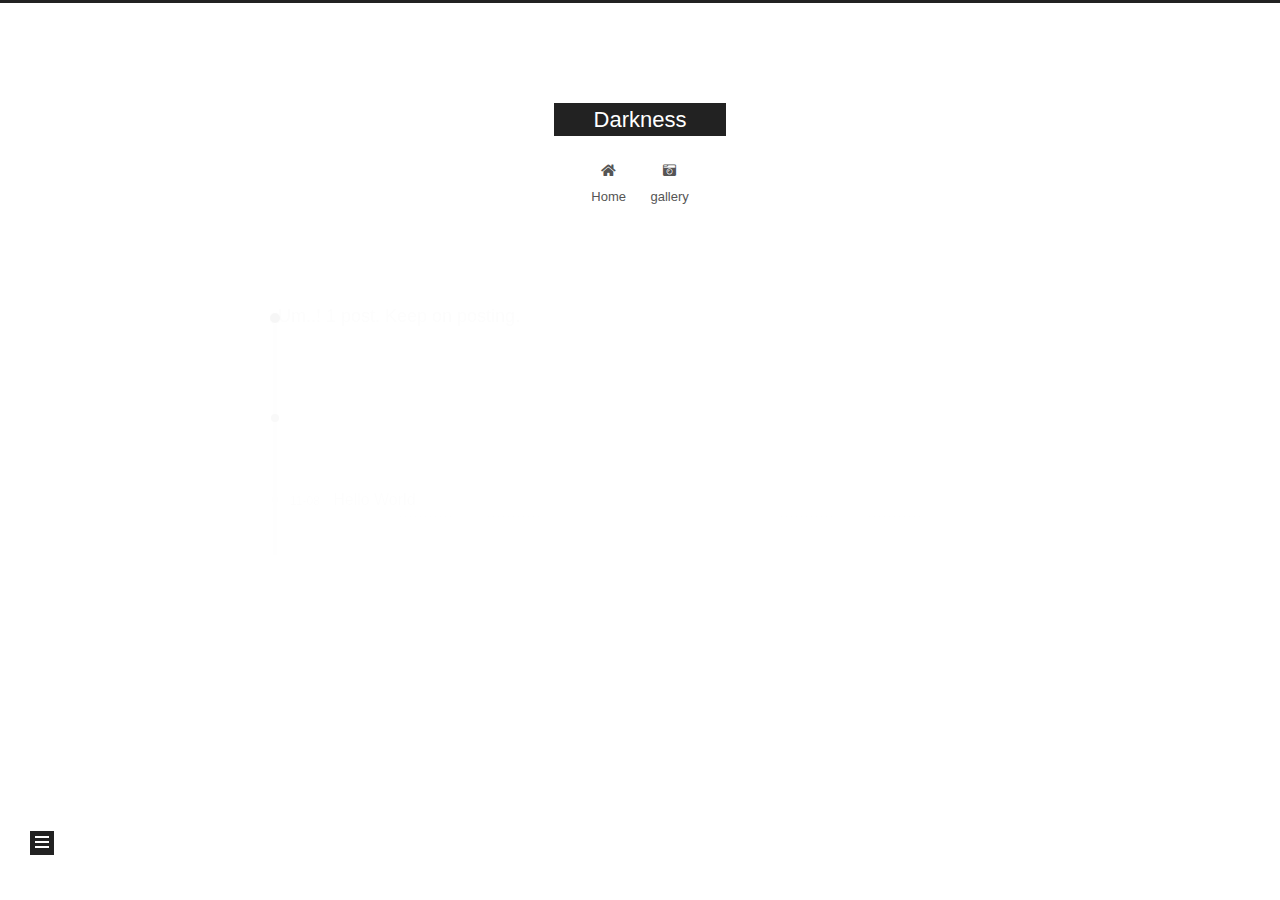
<file: archives/2022/11/index.html>
<!DOCTYPE html>
<html lang="en">
<head>
  <meta charset="UTF-8">
<meta name="viewport" content="width=device-width, initial-scale=1, maximum-scale=2">
<meta name="theme-color" content="#222">
<meta name="generator" content="Hexo 6.3.0">
  <link rel="apple-touch-icon" sizes="180x180" href="/images/apple-touch-icon-next.png">
  <link rel="icon" type="image/png" sizes="32x32" href="/images/favicon-32x32-next.png">
  <link rel="icon" type="image/png" sizes="16x16" href="/images/favicon-16x16-next.png">
  <link rel="mask-icon" href="/images/logo.svg" color="#222">

<link rel="stylesheet" href="/css/main.css">


<link rel="stylesheet" href="/lib/font-awesome/css/all.min.css">

<script id="hexo-configurations">
    var NexT = window.NexT || {};
    var CONFIG = {"hostname":"example.com","root":"/","scheme":"Muse","version":"7.8.0","exturl":false,"sidebar":{"position":"left","display":"post","padding":18,"offset":12,"onmobile":false},"copycode":{"enable":false,"show_result":false,"style":null},"back2top":{"enable":true,"sidebar":false,"scrollpercent":false},"bookmark":{"enable":false,"color":"#222","save":"auto"},"fancybox":false,"mediumzoom":false,"lazyload":false,"pangu":false,"comments":{"style":"tabs","active":null,"storage":true,"lazyload":false,"nav":null},"algolia":{"hits":{"per_page":10},"labels":{"input_placeholder":"Search for Posts","hits_empty":"We didn't find any results for the search: ${query}","hits_stats":"${hits} results found in ${time} ms"}},"localsearch":{"enable":false,"trigger":"auto","top_n_per_article":1,"unescape":false,"preload":false},"motion":{"enable":true,"async":false,"transition":{"post_block":"fadeIn","post_header":"slideDownIn","post_body":"slideDownIn","coll_header":"slideLeftIn","sidebar":"slideUpIn"}}};
  </script>

  <meta property="og:type" content="website">
<meta property="og:title" content="Darkness">
<meta property="og:url" content="http://example.com/archives/2022/11/index.html">
<meta property="og:site_name" content="Darkness">
<meta property="og:locale" content="en_US">
<meta property="article:author" content="NTR Result">
<meta name="twitter:card" content="summary">

<link rel="canonical" href="http://example.com/archives/2022/11/">


<script id="page-configurations">
  // https://hexo.io/docs/variables.html
  CONFIG.page = {
    sidebar: "",
    isHome : false,
    isPost : false,
    lang   : 'en'
  };
</script>

  <title>Archive | Darkness</title>
  






  <noscript>
  <style>
  .use-motion .brand,
  .use-motion .menu-item,
  .sidebar-inner,
  .use-motion .post-block,
  .use-motion .pagination,
  .use-motion .comments,
  .use-motion .post-header,
  .use-motion .post-body,
  .use-motion .collection-header { opacity: initial; }

  .use-motion .site-title,
  .use-motion .site-subtitle {
    opacity: initial;
    top: initial;
  }

  .use-motion .logo-line-before i { left: initial; }
  .use-motion .logo-line-after i { right: initial; }
  </style>
</noscript>

</head>

<body itemscope itemtype="http://schema.org/WebPage">
  <div class="container use-motion">
    <div class="headband"></div>

    <header class="header" itemscope itemtype="http://schema.org/WPHeader">
      <div class="header-inner"><div class="site-brand-container">
  <div class="site-nav-toggle">
    <div class="toggle" aria-label="Toggle navigation bar">
      <span class="toggle-line toggle-line-first"></span>
      <span class="toggle-line toggle-line-middle"></span>
      <span class="toggle-line toggle-line-last"></span>
    </div>
  </div>

  <div class="site-meta">

    <a href="/" class="brand" rel="start">
      <span class="logo-line-before"><i></i></span>
      <h1 class="site-title">Darkness</h1>
      <span class="logo-line-after"><i></i></span>
    </a>
  </div>

  <div class="site-nav-right">
    <div class="toggle popup-trigger">
    </div>
  </div>
</div>




<nav class="site-nav">
  <ul id="menu" class="main-menu menu">
        <li class="menu-item menu-item-home">

    <a href="/" rel="section"><i class="fa fa-home fa-fw"></i>Home</a>

  </li>
        <li class="menu-item menu-item-gallery">

    <a href="/gallery/" rel="section"><i class="fas fa-camera-retro fa-fw"></i>gallery</a>

  </li>
  </ul>
</nav>




</div>
    </header>

    
  <div class="back-to-top">
    <i class="fa fa-arrow-up"></i>
    <span>0%</span>
  </div>


    <main class="main">
      <div class="main-inner">
        <div class="content-wrap">
          

          <div class="content archive">
            

  
  
  
  <div class="post-block">
    <div class="posts-collapse">
      <div class="collection-title">
        <span class="collection-header">Um..! 1 post. Keep on posting.</span>
      </div>

      
    <div class="collection-year">
      <span class="collection-header">2022</span>
    </div>

  <article itemscope itemtype="http://schema.org/Article">
    <header class="post-header">

      <div class="post-meta">
        <time itemprop="dateCreated"
              datetime="2022-11-08T13:16:29+08:00"
              content="2022-11-08">
          11-08
        </time>
      </div>

      <div class="post-title">
          <a class="post-title-link" href="/2022/11/08/hello-world/" itemprop="url">
            <span itemprop="name">Hello World</span>
          </a>
      </div>

    </header>
  </article>


    </div>
  </div>
  
  
  

  



          </div>
          

<script>
  window.addEventListener('tabs:register', () => {
    let { activeClass } = CONFIG.comments;
    if (CONFIG.comments.storage) {
      activeClass = localStorage.getItem('comments_active') || activeClass;
    }
    if (activeClass) {
      let activeTab = document.querySelector(`a[href="#comment-${activeClass}"]`);
      if (activeTab) {
        activeTab.click();
      }
    }
  });
  if (CONFIG.comments.storage) {
    window.addEventListener('tabs:click', event => {
      if (!event.target.matches('.tabs-comment .tab-content .tab-pane')) return;
      let commentClass = event.target.classList[1];
      localStorage.setItem('comments_active', commentClass);
    });
  }
</script>

        </div>
          
  
  <div class="toggle sidebar-toggle">
    <span class="toggle-line toggle-line-first"></span>
    <span class="toggle-line toggle-line-middle"></span>
    <span class="toggle-line toggle-line-last"></span>
  </div>

  <aside class="sidebar">
    <div class="sidebar-inner">

      <ul class="sidebar-nav motion-element">
        <li class="sidebar-nav-toc">
          Table of Contents
        </li>
        <li class="sidebar-nav-overview">
          Overview
        </li>
      </ul>

      <!--noindex-->
      <div class="post-toc-wrap sidebar-panel">
      </div>
      <!--/noindex-->

      <div class="site-overview-wrap sidebar-panel">
        <div class="site-author motion-element" itemprop="author" itemscope itemtype="http://schema.org/Person">
  <p class="site-author-name" itemprop="name">NTR Result</p>
  <div class="site-description" itemprop="description"></div>
</div>
<div class="site-state-wrap motion-element">
  <nav class="site-state">
      <div class="site-state-item site-state-posts">
          <a href="/archives">
          <span class="site-state-item-count">1</span>
          <span class="site-state-item-name">posts</span>
        </a>
      </div>
  </nav>
</div>



      </div>

    </div>
  </aside>
  <div id="sidebar-dimmer"></div>


      </div>
    </main>

    <footer class="footer">
      <div class="footer-inner">
        

        <!--

<div class="copyright">
  
  &copy; 
  <span itemprop="copyrightYear">2022</span>
  <span class="with-love">
    <i class="fa fa-heart"></i>
  </span>
  <span class="author" itemprop="copyrightHolder">NTR Result</span>
</div>
  <div class="powered-by">Powered by <a href="https://hexo.io/" class="theme-link" rel="noopener" target="_blank">Hexo</a> & <a href="https://muse.theme-next.org/" class="theme-link" rel="noopener" target="_blank">NexT.Muse</a>
  </div>
-->
        








      </div>
    </footer>
  </div>

  
  <script src="/lib/anime.min.js"></script>
  <script src="/lib/velocity/velocity.min.js"></script>
  <script src="/lib/velocity/velocity.ui.min.js"></script>

<script src="/js/utils.js"></script>

<script src="/js/motion.js"></script>


<script src="/js/schemes/muse.js"></script>


<script src="/js/next-boot.js"></script>




  















  

  

</body>
</html>
</file>
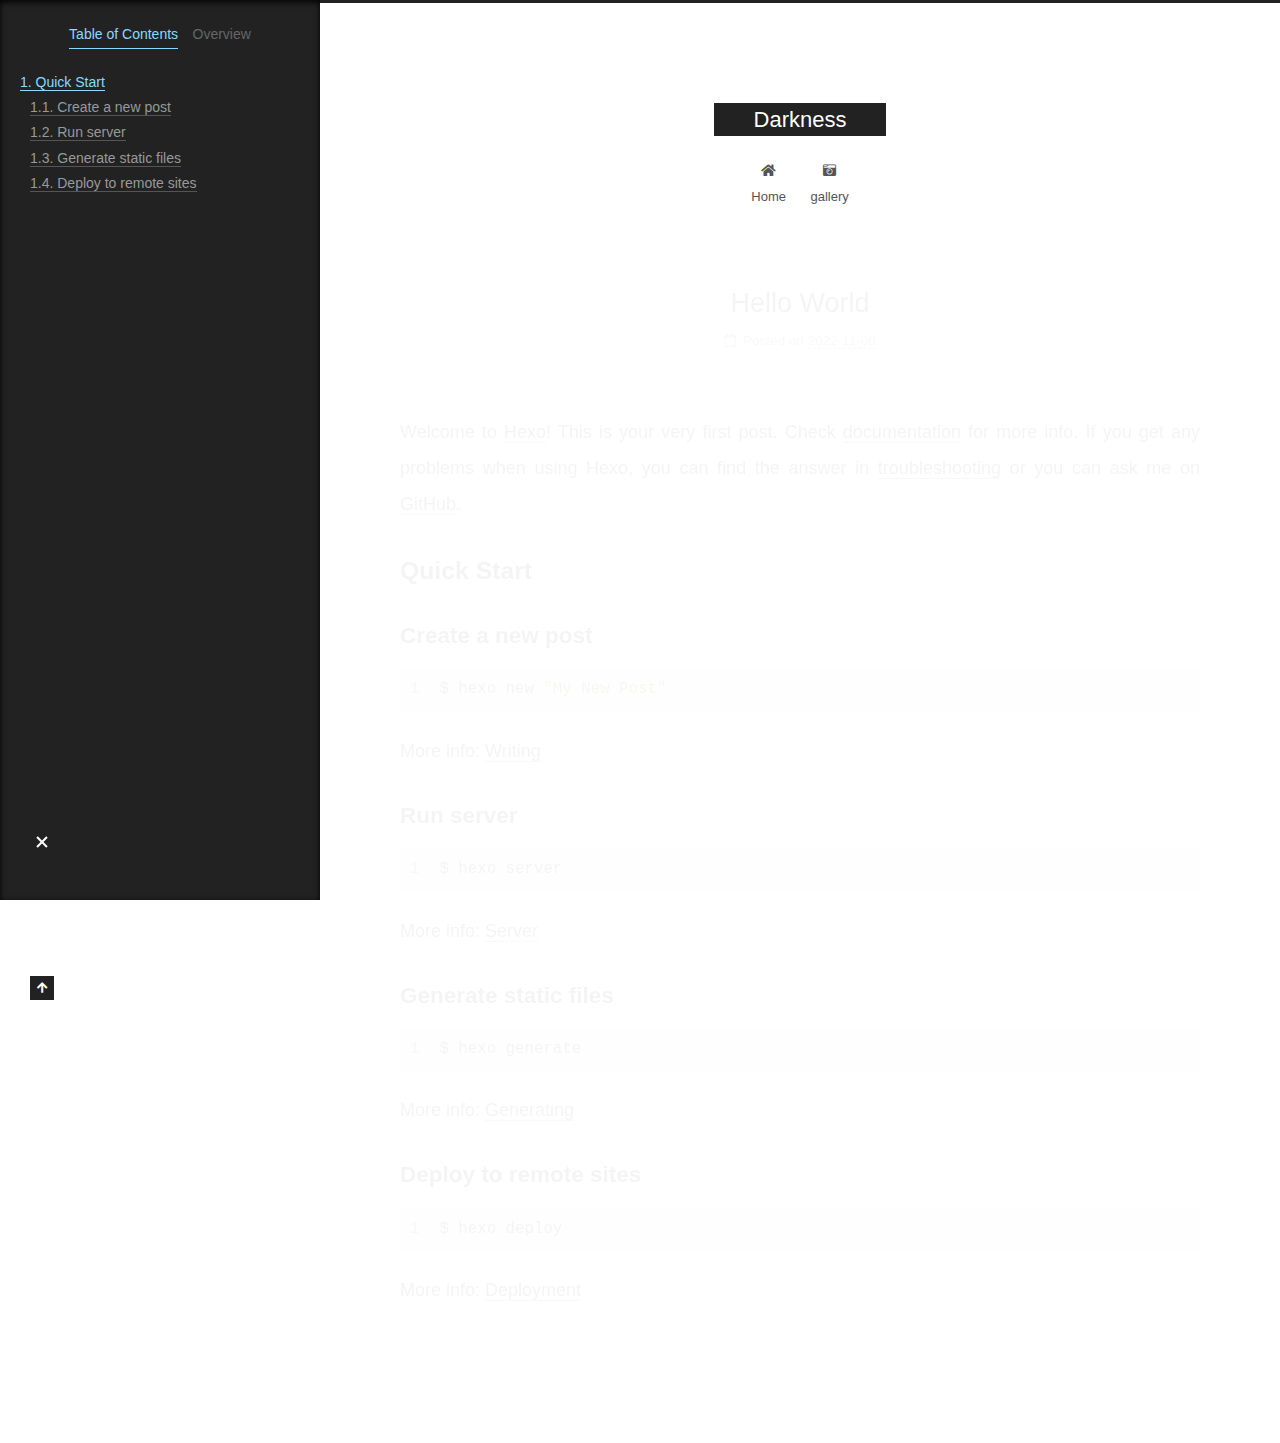
<file: 2022/11/08/hello-world/index.html>
<!DOCTYPE html>
<html lang="en">
<head>
  <meta charset="UTF-8">
<meta name="viewport" content="width=device-width, initial-scale=1, maximum-scale=2">
<meta name="theme-color" content="#222">
<meta name="generator" content="Hexo 6.3.0">
  <link rel="apple-touch-icon" sizes="180x180" href="/images/apple-touch-icon-next.png">
  <link rel="icon" type="image/png" sizes="32x32" href="/images/favicon-32x32-next.png">
  <link rel="icon" type="image/png" sizes="16x16" href="/images/favicon-16x16-next.png">
  <link rel="mask-icon" href="/images/logo.svg" color="#222">

<link rel="stylesheet" href="/css/main.css">


<link rel="stylesheet" href="/lib/font-awesome/css/all.min.css">

<script id="hexo-configurations">
    var NexT = window.NexT || {};
    var CONFIG = {"hostname":"example.com","root":"/","scheme":"Muse","version":"7.8.0","exturl":false,"sidebar":{"position":"left","display":"post","padding":18,"offset":12,"onmobile":false},"copycode":{"enable":false,"show_result":false,"style":null},"back2top":{"enable":true,"sidebar":false,"scrollpercent":false},"bookmark":{"enable":false,"color":"#222","save":"auto"},"fancybox":false,"mediumzoom":false,"lazyload":false,"pangu":false,"comments":{"style":"tabs","active":null,"storage":true,"lazyload":false,"nav":null},"algolia":{"hits":{"per_page":10},"labels":{"input_placeholder":"Search for Posts","hits_empty":"We didn't find any results for the search: ${query}","hits_stats":"${hits} results found in ${time} ms"}},"localsearch":{"enable":false,"trigger":"auto","top_n_per_article":1,"unescape":false,"preload":false},"motion":{"enable":true,"async":false,"transition":{"post_block":"fadeIn","post_header":"slideDownIn","post_body":"slideDownIn","coll_header":"slideLeftIn","sidebar":"slideUpIn"}}};
  </script>

  <meta name="description" content="Welcome to Hexo! This is your very first post. Check documentation for more info. If you get any problems when using Hexo, you can find the answer in troubleshooting or you can ask me on GitHub. Quick">
<meta property="og:type" content="article">
<meta property="og:title" content="Hello World">
<meta property="og:url" content="http://example.com/2022/11/08/hello-world/index.html">
<meta property="og:site_name" content="Darkness">
<meta property="og:description" content="Welcome to Hexo! This is your very first post. Check documentation for more info. If you get any problems when using Hexo, you can find the answer in troubleshooting or you can ask me on GitHub. Quick">
<meta property="og:locale" content="en_US">
<meta property="article:published_time" content="2022-11-08T05:16:29.919Z">
<meta property="article:modified_time" content="2022-11-08T05:16:29.919Z">
<meta property="article:author" content="NTR Result">
<meta name="twitter:card" content="summary">

<link rel="canonical" href="http://example.com/2022/11/08/hello-world/">


<script id="page-configurations">
  // https://hexo.io/docs/variables.html
  CONFIG.page = {
    sidebar: "",
    isHome : false,
    isPost : true,
    lang   : 'en'
  };
</script>

  <title>Hello World | Darkness</title>
  






  <noscript>
  <style>
  .use-motion .brand,
  .use-motion .menu-item,
  .sidebar-inner,
  .use-motion .post-block,
  .use-motion .pagination,
  .use-motion .comments,
  .use-motion .post-header,
  .use-motion .post-body,
  .use-motion .collection-header { opacity: initial; }

  .use-motion .site-title,
  .use-motion .site-subtitle {
    opacity: initial;
    top: initial;
  }

  .use-motion .logo-line-before i { left: initial; }
  .use-motion .logo-line-after i { right: initial; }
  </style>
</noscript>

</head>

<body itemscope itemtype="http://schema.org/WebPage">
  <div class="container use-motion">
    <div class="headband"></div>

    <header class="header" itemscope itemtype="http://schema.org/WPHeader">
      <div class="header-inner"><div class="site-brand-container">
  <div class="site-nav-toggle">
    <div class="toggle" aria-label="Toggle navigation bar">
      <span class="toggle-line toggle-line-first"></span>
      <span class="toggle-line toggle-line-middle"></span>
      <span class="toggle-line toggle-line-last"></span>
    </div>
  </div>

  <div class="site-meta">

    <a href="/" class="brand" rel="start">
      <span class="logo-line-before"><i></i></span>
      <h1 class="site-title">Darkness</h1>
      <span class="logo-line-after"><i></i></span>
    </a>
  </div>

  <div class="site-nav-right">
    <div class="toggle popup-trigger">
    </div>
  </div>
</div>




<nav class="site-nav">
  <ul id="menu" class="main-menu menu">
        <li class="menu-item menu-item-home">

    <a href="/" rel="section"><i class="fa fa-home fa-fw"></i>Home</a>

  </li>
        <li class="menu-item menu-item-gallery">

    <a href="/gallery/" rel="section"><i class="fas fa-camera-retro fa-fw"></i>gallery</a>

  </li>
  </ul>
</nav>




</div>
    </header>

    
  <div class="back-to-top">
    <i class="fa fa-arrow-up"></i>
    <span>0%</span>
  </div>


    <main class="main">
      <div class="main-inner">
        <div class="content-wrap">
          

          <div class="content post posts-expand">
            

    
  
  
  <article itemscope itemtype="http://schema.org/Article" class="post-block" lang="en">
    <link itemprop="mainEntityOfPage" href="http://example.com/2022/11/08/hello-world/">

    <span hidden itemprop="author" itemscope itemtype="http://schema.org/Person">
      <meta itemprop="image" content="/images/avatar.gif">
      <meta itemprop="name" content="NTR Result">
      <meta itemprop="description" content="">
    </span>

    <span hidden itemprop="publisher" itemscope itemtype="http://schema.org/Organization">
      <meta itemprop="name" content="Darkness">
    </span>
      <header class="post-header">
        <h1 class="post-title" itemprop="name headline">
          Hello World
        </h1>

        <div class="post-meta">
            <span class="post-meta-item">
              <span class="post-meta-item-icon">
                <i class="far fa-calendar"></i>
              </span>
              <span class="post-meta-item-text">Posted on</span>

              <time title="Created: 2022-11-08 13:16:29" itemprop="dateCreated datePublished" datetime="2022-11-08T13:16:29+08:00">2022-11-08</time>
            </span>

          

        </div>
      </header>

    
    
    
    <div class="post-body" itemprop="articleBody">

      
        <p>Welcome to <a target="_blank" rel="noopener" href="https://hexo.io/">Hexo</a>! This is your very first post. Check <a target="_blank" rel="noopener" href="https://hexo.io/docs/">documentation</a> for more info. If you get any problems when using Hexo, you can find the answer in <a target="_blank" rel="noopener" href="https://hexo.io/docs/troubleshooting.html">troubleshooting</a> or you can ask me on <a target="_blank" rel="noopener" href="https://github.com/hexojs/hexo/issues">GitHub</a>.</p>
<h2 id="Quick-Start"><a href="#Quick-Start" class="headerlink" title="Quick Start"></a>Quick Start</h2><h3 id="Create-a-new-post"><a href="#Create-a-new-post" class="headerlink" title="Create a new post"></a>Create a new post</h3><figure class="highlight bash"><table><tr><td class="gutter"><pre><span class="line">1</span><br></pre></td><td class="code"><pre><span class="line">$ hexo new <span class="string">&quot;My New Post&quot;</span></span><br></pre></td></tr></table></figure>

<p>More info: <a target="_blank" rel="noopener" href="https://hexo.io/docs/writing.html">Writing</a></p>
<h3 id="Run-server"><a href="#Run-server" class="headerlink" title="Run server"></a>Run server</h3><figure class="highlight bash"><table><tr><td class="gutter"><pre><span class="line">1</span><br></pre></td><td class="code"><pre><span class="line">$ hexo server</span><br></pre></td></tr></table></figure>

<p>More info: <a target="_blank" rel="noopener" href="https://hexo.io/docs/server.html">Server</a></p>
<h3 id="Generate-static-files"><a href="#Generate-static-files" class="headerlink" title="Generate static files"></a>Generate static files</h3><figure class="highlight bash"><table><tr><td class="gutter"><pre><span class="line">1</span><br></pre></td><td class="code"><pre><span class="line">$ hexo generate</span><br></pre></td></tr></table></figure>

<p>More info: <a target="_blank" rel="noopener" href="https://hexo.io/docs/generating.html">Generating</a></p>
<h3 id="Deploy-to-remote-sites"><a href="#Deploy-to-remote-sites" class="headerlink" title="Deploy to remote sites"></a>Deploy to remote sites</h3><figure class="highlight bash"><table><tr><td class="gutter"><pre><span class="line">1</span><br></pre></td><td class="code"><pre><span class="line">$ hexo deploy</span><br></pre></td></tr></table></figure>

<p>More info: <a target="_blank" rel="noopener" href="https://hexo.io/docs/one-command-deployment.html">Deployment</a></p>

    </div>

    
    
    

      <footer class="post-footer">

        


        
      </footer>
    
  </article>
  
  
  



          </div>
          

<script>
  window.addEventListener('tabs:register', () => {
    let { activeClass } = CONFIG.comments;
    if (CONFIG.comments.storage) {
      activeClass = localStorage.getItem('comments_active') || activeClass;
    }
    if (activeClass) {
      let activeTab = document.querySelector(`a[href="#comment-${activeClass}"]`);
      if (activeTab) {
        activeTab.click();
      }
    }
  });
  if (CONFIG.comments.storage) {
    window.addEventListener('tabs:click', event => {
      if (!event.target.matches('.tabs-comment .tab-content .tab-pane')) return;
      let commentClass = event.target.classList[1];
      localStorage.setItem('comments_active', commentClass);
    });
  }
</script>

        </div>
          
  
  <div class="toggle sidebar-toggle">
    <span class="toggle-line toggle-line-first"></span>
    <span class="toggle-line toggle-line-middle"></span>
    <span class="toggle-line toggle-line-last"></span>
  </div>

  <aside class="sidebar">
    <div class="sidebar-inner">

      <ul class="sidebar-nav motion-element">
        <li class="sidebar-nav-toc">
          Table of Contents
        </li>
        <li class="sidebar-nav-overview">
          Overview
        </li>
      </ul>

      <!--noindex-->
      <div class="post-toc-wrap sidebar-panel">
          <div class="post-toc motion-element"><ol class="nav"><li class="nav-item nav-level-2"><a class="nav-link" href="#Quick-Start"><span class="nav-number">1.</span> <span class="nav-text">Quick Start</span></a><ol class="nav-child"><li class="nav-item nav-level-3"><a class="nav-link" href="#Create-a-new-post"><span class="nav-number">1.1.</span> <span class="nav-text">Create a new post</span></a></li><li class="nav-item nav-level-3"><a class="nav-link" href="#Run-server"><span class="nav-number">1.2.</span> <span class="nav-text">Run server</span></a></li><li class="nav-item nav-level-3"><a class="nav-link" href="#Generate-static-files"><span class="nav-number">1.3.</span> <span class="nav-text">Generate static files</span></a></li><li class="nav-item nav-level-3"><a class="nav-link" href="#Deploy-to-remote-sites"><span class="nav-number">1.4.</span> <span class="nav-text">Deploy to remote sites</span></a></li></ol></li></ol></div>
      </div>
      <!--/noindex-->

      <div class="site-overview-wrap sidebar-panel">
        <div class="site-author motion-element" itemprop="author" itemscope itemtype="http://schema.org/Person">
  <p class="site-author-name" itemprop="name">NTR Result</p>
  <div class="site-description" itemprop="description"></div>
</div>
<div class="site-state-wrap motion-element">
  <nav class="site-state">
      <div class="site-state-item site-state-posts">
          <a href="/archives">
          <span class="site-state-item-count">1</span>
          <span class="site-state-item-name">posts</span>
        </a>
      </div>
  </nav>
</div>



      </div>

    </div>
  </aside>
  <div id="sidebar-dimmer"></div>


      </div>
    </main>

    <footer class="footer">
      <div class="footer-inner">
        

        <!--

<div class="copyright">
  
  &copy; 
  <span itemprop="copyrightYear">2022</span>
  <span class="with-love">
    <i class="fa fa-heart"></i>
  </span>
  <span class="author" itemprop="copyrightHolder">NTR Result</span>
</div>
  <div class="powered-by">Powered by <a href="https://hexo.io/" class="theme-link" rel="noopener" target="_blank">Hexo</a> & <a href="https://muse.theme-next.org/" class="theme-link" rel="noopener" target="_blank">NexT.Muse</a>
  </div>
-->
        








      </div>
    </footer>
  </div>

  
  <script src="/lib/anime.min.js"></script>
  <script src="/lib/velocity/velocity.min.js"></script>
  <script src="/lib/velocity/velocity.ui.min.js"></script>

<script src="/js/utils.js"></script>

<script src="/js/motion.js"></script>


<script src="/js/schemes/muse.js"></script>


<script src="/js/next-boot.js"></script>




  















  

  

</body>
</html>
</file>
<file: css/main.css>
:root {
  --body-bg-color: #fff;
  --content-bg-color: #fff;
  --card-bg-color: #f5f5f5;
  --text-color: #555;
  --blockquote-color: #666;
  --link-color: #555;
  --link-hover-color: #222;
  --brand-color: #fff;
  --brand-hover-color: #fff;
  --table-row-odd-bg-color: #f9f9f9;
  --table-row-hover-bg-color: #f5f5f5;
  --menu-item-bg-color: #f5f5f5;
  --btn-default-bg: #222;
  --btn-default-color: #fff;
  --btn-default-border-color: #222;
  --btn-default-hover-bg: #fff;
  --btn-default-hover-color: #222;
  --btn-default-hover-border-color: #222;
}
@media (prefers-color-scheme: dark) {
  :root {
    --body-bg-color: #282828;
    --content-bg-color: #333;
    --card-bg-color: #555;
    --text-color: #ccc;
    --blockquote-color: #bbb;
    --link-color: #ccc;
    --link-hover-color: #eee;
    --brand-color: #ddd;
    --brand-hover-color: #ddd;
    --table-row-odd-bg-color: #282828;
    --table-row-hover-bg-color: #363636;
    --menu-item-bg-color: #555;
    --btn-default-bg: #222;
    --btn-default-color: #ccc;
    --btn-default-border-color: #555;
    --btn-default-hover-bg: #666;
    --btn-default-hover-color: #ccc;
    --btn-default-hover-border-color: #666;
  }
  img {
    opacity: 0.75;
  }
  img:hover {
    opacity: 0.9;
  }
}
html {
  line-height: 1.15; /* 1 */
  -webkit-text-size-adjust: 100%; /* 2 */
}
body {
  margin: 0;
}
main {
  display: block;
}
h1 {
  font-size: 2em;
  margin: 0.67em 0;
}
hr {
  box-sizing: content-box; /* 1 */
  height: 0; /* 1 */
  overflow: visible; /* 2 */
}
pre {
  font-family: monospace, monospace; /* 1 */
  font-size: 1em; /* 2 */
}
a {
  background: transparent;
}
abbr[title] {
  border-bottom: none; /* 1 */
  text-decoration: underline; /* 2 */
  text-decoration: underline dotted; /* 2 */
}
b,
strong {
  font-weight: bolder;
}
code,
kbd,
samp {
  font-family: monospace, monospace; /* 1 */
  font-size: 1em; /* 2 */
}
small {
  font-size: 80%;
}
sub,
sup {
  font-size: 75%;
  line-height: 0;
  position: relative;
  vertical-align: baseline;
}
sub {
  bottom: -0.25em;
}
sup {
  top: -0.5em;
}
img {
  border-style: none;
}
button,
input,
optgroup,
select,
textarea {
  font-family: inherit; /* 1 */
  font-size: 100%; /* 1 */
  line-height: 1.15; /* 1 */
  margin: 0; /* 2 */
}
button,
input {
/* 1 */
  overflow: visible;
}
button,
select {
/* 1 */
  text-transform: none;
}
button,
[type='button'],
[type='reset'],
[type='submit'] {
  -webkit-appearance: button;
}
button::-moz-focus-inner,
[type='button']::-moz-focus-inner,
[type='reset']::-moz-focus-inner,
[type='submit']::-moz-focus-inner {
  border-style: none;
  padding: 0;
}
button:-moz-focusring,
[type='button']:-moz-focusring,
[type='reset']:-moz-focusring,
[type='submit']:-moz-focusring {
  outline: 1px dotted ButtonText;
}
fieldset {
  padding: 0.35em 0.75em 0.625em;
}
legend {
  box-sizing: border-box; /* 1 */
  color: inherit; /* 2 */
  display: table; /* 1 */
  max-width: 100%; /* 1 */
  padding: 0; /* 3 */
  white-space: normal; /* 1 */
}
progress {
  vertical-align: baseline;
}
textarea {
  overflow: auto;
}
[type='checkbox'],
[type='radio'] {
  box-sizing: border-box; /* 1 */
  padding: 0; /* 2 */
}
[type='number']::-webkit-inner-spin-button,
[type='number']::-webkit-outer-spin-button {
  height: auto;
}
[type='search'] {
  outline-offset: -2px; /* 2 */
  -webkit-appearance: textfield; /* 1 */
}
[type='search']::-webkit-search-decoration {
  -webkit-appearance: none;
}
::-webkit-file-upload-button {
  font: inherit; /* 2 */
  -webkit-appearance: button; /* 1 */
}
details {
  display: block;
}
summary {
  display: list-item;
}
template {
  display: none;
}
[hidden] {
  display: none;
}
::selection {
  background: #262a30;
  color: #eee;
}
html,
body {
  height: 100%;
}
body {
  background: var(--body-bg-color);
  color: var(--text-color);
  font-family: 'Lato', "PingFang SC", "Microsoft YaHei", sans-serif;
  font-size: 1em;
  line-height: 2;
}
@media (max-width: 991px) {
  body {
    padding-left: 0 !important;
    padding-right: 0 !important;
  }
}
h1,
h2,
h3,
h4,
h5,
h6 {
  font-family: 'Lato', "PingFang SC", "Microsoft YaHei", sans-serif;
  font-weight: bold;
  line-height: 1.5;
  margin: 20px 0 15px;
}
h1 {
  font-size: 1.5em;
}
h2 {
  font-size: 1.375em;
}
h3 {
  font-size: 1.25em;
}
h4 {
  font-size: 1.125em;
}
h5 {
  font-size: 1em;
}
h6 {
  font-size: 0.875em;
}
p {
  margin: 0 0 20px 0;
}
a,
span.exturl {
  border-bottom: 1px solid #999;
  color: var(--link-color);
  outline: 0;
  text-decoration: none;
  overflow-wrap: break-word;
  word-wrap: break-word;
  cursor: pointer;
}
a:hover,
span.exturl:hover {
  border-bottom-color: var(--link-hover-color);
  color: var(--link-hover-color);
}
iframe,
img,
video {
  display: block;
  margin-left: auto;
  margin-right: auto;
  max-width: 100%;
}
hr {
  background-image: repeating-linear-gradient(-45deg, #ddd, #ddd 4px, transparent 4px, transparent 8px);
  border: 0;
  height: 3px;
  margin: 40px 0;
}
blockquote {
  border-left: 4px solid #ddd;
  color: var(--blockquote-color);
  margin: 0;
  padding: 0 15px;
}
blockquote cite::before {
  content: '-';
  padding: 0 5px;
}
dt {
  font-weight: bold;
}
dd {
  margin: 0;
  padding: 0;
}
kbd {
  background-color: #f5f5f5;
  background-image: linear-gradient(#eee, #fff, #eee);
  border: 1px solid #ccc;
  border-radius: 0.2em;
  box-shadow: 0.1em 0.1em 0.2em rgba(0,0,0,0.1);
  color: #555;
  font-family: inherit;
  padding: 0.1em 0.3em;
  white-space: nowrap;
}
.table-container {
  overflow: auto;
}
table {
  border-collapse: collapse;
  border-spacing: 0;
  font-size: 0.875em;
  margin: 0 0 20px 0;
  width: 100%;
}
tbody tr:nth-of-type(odd) {
  background: var(--table-row-odd-bg-color);
}
tbody tr:hover {
  background: var(--table-row-hover-bg-color);
}
caption,
th,
td {
  font-weight: normal;
  padding: 8px;
  vertical-align: middle;
}
th,
td {
  border: 1px solid #ddd;
  border-bottom: 3px solid #ddd;
}
th {
  font-weight: 700;
  padding-bottom: 10px;
}
td {
  border-bottom-width: 1px;
}
.btn {
  background: var(--btn-default-bg);
  border: 2px solid var(--btn-default-border-color);
  border-radius: 0;
  color: var(--btn-default-color);
  display: inline-block;
  font-size: 0.875em;
  line-height: 2;
  padding: 0 20px;
  text-decoration: none;
  transition-property: background-color;
  transition-delay: 0s;
  transition-duration: 0.2s;
  transition-timing-function: ease-in-out;
}
.btn:hover {
  background: var(--btn-default-hover-bg);
  border-color: var(--btn-default-hover-border-color);
  color: var(--btn-default-hover-color);
}
.btn + .btn {
  margin: 0 0 8px 8px;
}
.btn .fa-fw {
  text-align: left;
  width: 1.285714285714286em;
}
.toggle {
  line-height: 0;
}
.toggle .toggle-line {
  background: #fff;
  display: inline-block;
  height: 2px;
  left: 0;
  position: relative;
  top: 0;
  transition: all 0.4s;
  vertical-align: top;
  width: 100%;
}
.toggle .toggle-line:not(:first-child) {
  margin-top: 3px;
}
.toggle.toggle-arrow .toggle-line-first {
  left: 50%;
  top: 2px;
  transform: rotate(45deg);
  width: 50%;
}
.toggle.toggle-arrow .toggle-line-middle {
  left: 2px;
  width: 90%;
}
.toggle.toggle-arrow .toggle-line-last {
  left: 50%;
  top: -2px;
  transform: rotate(-45deg);
  width: 50%;
}
.toggle.toggle-close .toggle-line-first {
  transform: rotate(-45deg);
  top: 5px;
}
.toggle.toggle-close .toggle-line-middle {
  opacity: 0;
}
.toggle.toggle-close .toggle-line-last {
  transform: rotate(45deg);
  top: -5px;
}
.highlight,
pre {
  background: #f7f7f7;
  color: #4d4d4c;
  line-height: 1.6;
  margin: 0 auto 20px;
}
pre,
code {
  font-family: consolas, Menlo, monospace, "PingFang SC", "Microsoft YaHei";
}
code {
  background: #eee;
  border-radius: 3px;
  color: #555;
  padding: 2px 4px;
  overflow-wrap: break-word;
  word-wrap: break-word;
}
.highlight *::selection {
  background: #d6d6d6;
}
.highlight pre {
  border: 0;
  margin: 0;
  padding: 10px 0;
}
.highlight table {
  border: 0;
  margin: 0;
  width: auto;
}
.highlight td {
  border: 0;
  padding: 0;
}
.highlight figcaption {
  background: #eff2f3;
  color: #4d4d4c;
  display: flex;
  font-size: 0.875em;
  justify-content: space-between;
  line-height: 1.2;
  padding: 0.5em;
}
.highlight figcaption a {
  color: #4d4d4c;
}
.highlight figcaption a:hover {
  border-bottom-color: #4d4d4c;
}
.highlight .gutter {
  -moz-user-select: none;
  -ms-user-select: none;
  -webkit-user-select: none;
  user-select: none;
}
.highlight .gutter pre {
  background: #eff2f3;
  color: #869194;
  padding-left: 10px;
  padding-right: 10px;
  text-align: right;
}
.highlight .code pre {
  background: #f7f7f7;
  padding-left: 10px;
  width: 100%;
}
.gist table {
  width: auto;
}
.gist table td {
  border: 0;
}
pre {
  overflow: auto;
  padding: 10px;
}
pre code {
  background: none;
  color: #4d4d4c;
  font-size: 0.875em;
  padding: 0;
  text-shadow: none;
}
pre .deletion {
  background: #fdd;
}
pre .addition {
  background: #dfd;
}
pre .meta {
  color: #eab700;
  -moz-user-select: none;
  -ms-user-select: none;
  -webkit-user-select: none;
  user-select: none;
}
pre .comment {
  color: #8e908c;
}
pre .variable,
pre .attribute,
pre .tag,
pre .name,
pre .regexp,
pre .ruby .constant,
pre .xml .tag .title,
pre .xml .pi,
pre .xml .doctype,
pre .html .doctype,
pre .css .id,
pre .css .class,
pre .css .pseudo {
  color: #c82829;
}
pre .number,
pre .preprocessor,
pre .built_in,
pre .builtin-name,
pre .literal,
pre .params,
pre .constant,
pre .command {
  color: #f5871f;
}
pre .ruby .class .title,
pre .css .rules .attribute,
pre .string,
pre .symbol,
pre .value,
pre .inheritance,
pre .header,
pre .ruby .symbol,
pre .xml .cdata,
pre .special,
pre .formula {
  color: #718c00;
}
pre .title,
pre .css .hexcolor {
  color: #3e999f;
}
pre .function,
pre .python .decorator,
pre .python .title,
pre .ruby .function .title,
pre .ruby .title .keyword,
pre .perl .sub,
pre .javascript .title,
pre .coffeescript .title {
  color: #4271ae;
}
pre .keyword,
pre .javascript .function {
  color: #8959a8;
}
.blockquote-center {
  border-left: none;
  margin: 40px 0;
  padding: 0;
  position: relative;
  text-align: center;
}
.blockquote-center .fa {
  display: block;
  opacity: 0.6;
  position: absolute;
  width: 100%;
}
.blockquote-center .fa-quote-left {
  border-top: 1px solid #ccc;
  text-align: left;
  top: -20px;
}
.blockquote-center .fa-quote-right {
  border-bottom: 1px solid #ccc;
  text-align: right;
  bottom: -20px;
}
.blockquote-center p,
.blockquote-center div {
  text-align: center;
}
.post-body .group-picture img {
  margin: 0 auto;
  padding: 0 3px;
}
.group-picture-row {
  margin-bottom: 6px;
  overflow: hidden;
}
.group-picture-column {
  float: left;
  margin-bottom: 10px;
}
.post-body .label {
  color: #555;
  display: inline;
  padding: 0 2px;
}
.post-body .label.default {
  background: #f0f0f0;
}
.post-body .label.primary {
  background: #efe6f7;
}
.post-body .label.info {
  background: #e5f2f8;
}
.post-body .label.success {
  background: #e7f4e9;
}
.post-body .label.warning {
  background: #fcf6e1;
}
.post-body .label.danger {
  background: #fae8eb;
}
.post-body .tabs {
  margin-bottom: 20px;
}
.post-body .tabs,
.tabs-comment {
  display: block;
  padding-top: 10px;
  position: relative;
}
.post-body .tabs ul.nav-tabs,
.tabs-comment ul.nav-tabs {
  display: flex;
  flex-wrap: wrap;
  margin: 0;
  margin-bottom: -1px;
  padding: 0;
}
@media (max-width: 413px) {
  .post-body .tabs ul.nav-tabs,
  .tabs-comment ul.nav-tabs {
    display: block;
    margin-bottom: 5px;
  }
}
.post-body .tabs ul.nav-tabs li.tab,
.tabs-comment ul.nav-tabs li.tab {
  border-bottom: 1px solid #ddd;
  border-left: 1px solid transparent;
  border-right: 1px solid transparent;
  border-top: 3px solid transparent;
  flex-grow: 1;
  list-style-type: none;
  border-radius: 0 0 0 0;
}
@media (max-width: 413px) {
  .post-body .tabs ul.nav-tabs li.tab,
  .tabs-comment ul.nav-tabs li.tab {
    border-bottom: 1px solid transparent;
    border-left: 3px solid transparent;
    border-right: 1px solid transparent;
    border-top: 1px solid transparent;
  }
}
@media (max-width: 413px) {
  .post-body .tabs ul.nav-tabs li.tab,
  .tabs-comment ul.nav-tabs li.tab {
    border-radius: 0;
  }
}
.post-body .tabs ul.nav-tabs li.tab a,
.tabs-comment ul.nav-tabs li.tab a {
  border-bottom: initial;
  display: block;
  line-height: 1.8;
  outline: 0;
  padding: 0.25em 0.75em;
  text-align: center;
  transition-delay: 0s;
  transition-duration: 0.2s;
  transition-timing-function: ease-out;
}
.post-body .tabs ul.nav-tabs li.tab a i,
.tabs-comment ul.nav-tabs li.tab a i {
  width: 1.285714285714286em;
}
.post-body .tabs ul.nav-tabs li.tab.active,
.tabs-comment ul.nav-tabs li.tab.active {
  border-bottom: 1px solid transparent;
  border-left: 1px solid #ddd;
  border-right: 1px solid #ddd;
  border-top: 3px solid #fc6423;
}
@media (max-width: 413px) {
  .post-body .tabs ul.nav-tabs li.tab.active,
  .tabs-comment ul.nav-tabs li.tab.active {
    border-bottom: 1px solid #ddd;
    border-left: 3px solid #fc6423;
    border-right: 1px solid #ddd;
    border-top: 1px solid #ddd;
  }
}
.post-body .tabs ul.nav-tabs li.tab.active a,
.tabs-comment ul.nav-tabs li.tab.active a {
  color: var(--link-color);
  cursor: default;
}
.post-body .tabs .tab-content .tab-pane,
.tabs-comment .tab-content .tab-pane {
  border: 1px solid #ddd;
  border-top: 0;
  padding: 20px 20px 0 20px;
  border-radius: 0;
}
.post-body .tabs .tab-content .tab-pane:not(.active),
.tabs-comment .tab-content .tab-pane:not(.active) {
  display: none;
}
.post-body .tabs .tab-content .tab-pane.active,
.tabs-comment .tab-content .tab-pane.active {
  display: block;
}
.post-body .tabs .tab-content .tab-pane.active:nth-of-type(1),
.tabs-comment .tab-content .tab-pane.active:nth-of-type(1) {
  border-radius: 0 0 0 0;
}
@media (max-width: 413px) {
  .post-body .tabs .tab-content .tab-pane.active:nth-of-type(1),
  .tabs-comment .tab-content .tab-pane.active:nth-of-type(1) {
    border-radius: 0;
  }
}
.post-body .note {
  border-radius: 3px;
  margin-bottom: 20px;
  padding: 1em;
  position: relative;
  border: 1px solid #eee;
  border-left-width: 5px;
}
.post-body .note h2,
.post-body .note h3,
.post-body .note h4,
.post-body .note h5,
.post-body .note h6 {
  margin-top: 0;
  border-bottom: initial;
  margin-bottom: 0;
  padding-top: 0;
}
.post-body .note p:first-child,
.post-body .note ul:first-child,
.post-body .note ol:first-child,
.post-body .note table:first-child,
.post-body .note pre:first-child,
.post-body .note blockquote:first-child,
.post-body .note img:first-child {
  margin-top: 0;
}
.post-body .note p:last-child,
.post-body .note ul:last-child,
.post-body .note ol:last-child,
.post-body .note table:last-child,
.post-body .note pre:last-child,
.post-body .note blockquote:last-child,
.post-body .note img:last-child {
  margin-bottom: 0;
}
.post-body .note.default {
  border-left-color: #777;
}
.post-body .note.default h2,
.post-body .note.default h3,
.post-body .note.default h4,
.post-body .note.default h5,
.post-body .note.default h6 {
  color: #777;
}
.post-body .note.primary {
  border-left-color: #6f42c1;
}
.post-body .note.primary h2,
.post-body .note.primary h3,
.post-body .note.primary h4,
.post-body .note.primary h5,
.post-body .note.primary h6 {
  color: #6f42c1;
}
.post-body .note.info {
  border-left-color: #428bca;
}
.post-body .note.info h2,
.post-body .note.info h3,
.post-body .note.info h4,
.post-body .note.info h5,
.post-body .note.info h6 {
  color: #428bca;
}
.post-body .note.success {
  border-left-color: #5cb85c;
}
.post-body .note.success h2,
.post-body .note.success h3,
.post-body .note.success h4,
.post-body .note.success h5,
.post-body .note.success h6 {
  color: #5cb85c;
}
.post-body .note.warning {
  border-left-color: #f0ad4e;
}
.post-body .note.warning h2,
.post-body .note.warning h3,
.post-body .note.warning h4,
.post-body .note.warning h5,
.post-body .note.warning h6 {
  color: #f0ad4e;
}
.post-body .note.danger {
  border-left-color: #d9534f;
}
.post-body .note.danger h2,
.post-body .note.danger h3,
.post-body .note.danger h4,
.post-body .note.danger h5,
.post-body .note.danger h6 {
  color: #d9534f;
}
.pagination .prev,
.pagination .next,
.pagination .page-number,
.pagination .space {
  display: inline-block;
  margin: 0 10px;
  padding: 0 11px;
  position: relative;
  top: -1px;
}
@media (max-width: 767px) {
  .pagination .prev,
  .pagination .next,
  .pagination .page-number,
  .pagination .space {
    margin: 0 5px;
  }
}
.pagination {
  border-top: 1px solid #eee;
  margin: 120px 0 0;
  text-align: center;
}
.pagination .prev,
.pagination .next,
.pagination .page-number {
  border-bottom: 0;
  border-top: 1px solid #eee;
  transition-property: border-color;
  transition-delay: 0s;
  transition-duration: 0.2s;
  transition-timing-function: ease-in-out;
}
.pagination .prev:hover,
.pagination .next:hover,
.pagination .page-number:hover {
  border-top-color: #222;
}
.pagination .space {
  margin: 0;
  padding: 0;
}
.pagination .prev {
  margin-left: 0;
}
.pagination .next {
  margin-right: 0;
}
.pagination .page-number.current {
  background: #ccc;
  border-top-color: #ccc;
  color: #fff;
}
@media (max-width: 767px) {
  .pagination {
    border-top: none;
  }
  .pagination .prev,
  .pagination .next,
  .pagination .page-number {
    border-bottom: 1px solid #eee;
    border-top: 0;
    margin-bottom: 10px;
    padding: 0 10px;
  }
  .pagination .prev:hover,
  .pagination .next:hover,
  .pagination .page-number:hover {
    border-bottom-color: #222;
  }
}
.comments {
  margin-top: 60px;
  overflow: hidden;
}
.comment-button-group {
  display: flex;
  flex-wrap: wrap-reverse;
  justify-content: center;
  margin: 1em 0;
}
.comment-button-group .comment-button {
  margin: 0.1em 0.2em;
}
.comment-button-group .comment-button.active {
  background: var(--btn-default-hover-bg);
  border-color: var(--btn-default-hover-border-color);
  color: var(--btn-default-hover-color);
}
.comment-position {
  display: none;
}
.comment-position.active {
  display: block;
}
.tabs-comment {
  background: var(--content-bg-color);
  margin-top: 4em;
  padding-top: 0;
}
.tabs-comment .comments {
  border: 0;
  box-shadow: none;
  margin-top: 0;
  padding-top: 0;
}
.container {
  min-height: 100%;
  position: relative;
}
.main-inner {
  margin: 0 auto;
  width: 700px;
}
@media (min-width: 1200px) {
  .main-inner {
    width: 800px;
  }
}
@media (min-width: 1600px) {
  .main-inner {
    width: 900px;
  }
}
@media (max-width: 767px) {
  .content-wrap {
    padding: 0 20px;
  }
}
.header {
  background: transparent;
}
.header-inner {
  margin: 0 auto;
  width: 700px;
}
@media (min-width: 1200px) {
  .header-inner {
    width: 800px;
  }
}
@media (min-width: 1600px) {
  .header-inner {
    width: 900px;
  }
}
.site-brand-container {
  display: flex;
  flex-shrink: 0;
  padding: 0 10px;
}
.headband {
  background: #222;
  height: 3px;
}
.site-meta {
  flex-grow: 1;
  text-align: center;
}
@media (max-width: 767px) {
  .site-meta {
    text-align: center;
  }
}
.brand {
  border-bottom: none;
  color: var(--brand-color);
  display: inline-block;
  line-height: 1.375em;
  padding: 0 40px;
  position: relative;
}
.brand:hover {
  color: var(--brand-hover-color);
}
.site-title {
  font-family: 'Lato', "PingFang SC", "Microsoft YaHei", sans-serif;
  font-size: 1.375em;
  font-weight: normal;
  margin: 0;
}
.site-subtitle {
  color: #999;
  font-size: 0.8125em;
  margin: 10px 0;
}
.use-motion .brand {
  opacity: 0;
}
.use-motion .site-title,
.use-motion .site-subtitle,
.use-motion .custom-logo-image {
  opacity: 0;
  position: relative;
  top: -10px;
}
.site-nav-toggle,
.site-nav-right {
  display: none;
}
@media (max-width: 767px) {
  .site-nav-toggle,
  .site-nav-right {
    display: flex;
    flex-direction: column;
    justify-content: center;
  }
}
.site-nav-toggle .toggle,
.site-nav-right .toggle {
  color: var(--text-color);
  padding: 10px;
  width: 22px;
}
.site-nav-toggle .toggle .toggle-line,
.site-nav-right .toggle .toggle-line {
  background: var(--text-color);
  border-radius: 1px;
}
.site-nav {
  display: block;
}
@media (max-width: 767px) {
  .site-nav {
    clear: both;
    display: none;
  }
}
.site-nav.site-nav-on {
  display: block;
}
.menu {
  margin-top: 20px;
  padding-left: 0;
  text-align: center;
}
.menu-item {
  display: inline-block;
  list-style: none;
  margin: 0 10px;
}
@media (max-width: 767px) {
  .menu-item {
    display: block;
    margin-top: 10px;
  }
  .menu-item.menu-item-search {
    display: none;
  }
}
.menu-item a,
.menu-item span.exturl {
  border-bottom: 0;
  display: block;
  font-size: 0.8125em;
  transition-property: border-color;
  transition-delay: 0s;
  transition-duration: 0.2s;
  transition-timing-function: ease-in-out;
}
@media (hover: none) {
  .menu-item a:hover,
  .menu-item span.exturl:hover {
    border-bottom-color: transparent !important;
  }
}
.menu-item .fa,
.menu-item .fab,
.menu-item .far,
.menu-item .fas {
  margin-right: 8px;
}
.menu-item .badge {
  display: inline-block;
  font-weight: bold;
  line-height: 1;
  margin-left: 0.35em;
  margin-top: 0.35em;
  text-align: center;
  white-space: nowrap;
}
@media (max-width: 767px) {
  .menu-item .badge {
    float: right;
    margin-left: 0;
  }
}
.menu-item-active a,
.menu .menu-item a:hover,
.menu .menu-item span.exturl:hover {
  background: var(--menu-item-bg-color);
}
.use-motion .menu-item {
  opacity: 0;
}
.sidebar {
  background: #222;
  bottom: 0;
  box-shadow: inset 0 2px 6px #000;
  position: fixed;
  top: 0;
}
@media (max-width: 991px) {
  .sidebar {
    display: none;
  }
}
.sidebar-inner {
  color: #999;
  padding: 18px 10px;
  text-align: center;
}
.cc-license {
  margin-top: 10px;
  text-align: center;
}
.cc-license .cc-opacity {
  border-bottom: none;
  opacity: 0.7;
}
.cc-license .cc-opacity:hover {
  opacity: 0.9;
}
.cc-license img {
  display: inline-block;
}
.site-author-image {
  border: 2px solid #333;
  display: block;
  margin: 0 auto;
  max-width: 96px;
  padding: 2px;
}
.site-author-name {
  color: #f5f5f5;
  font-weight: normal;
  margin: 5px 0 0;
  text-align: center;
}
.site-description {
  color: #999;
  font-size: 1em;
  margin-top: 5px;
  text-align: center;
}
.links-of-author {
  margin-top: 15px;
}
.links-of-author a,
.links-of-author span.exturl {
  border-bottom-color: #555;
  display: inline-block;
  font-size: 0.8125em;
  margin-bottom: 10px;
  margin-right: 10px;
  vertical-align: middle;
}
.links-of-author a::before,
.links-of-author span.exturl::before {
  background: #9128ff;
  border-radius: 50%;
  content: ' ';
  display: inline-block;
  height: 4px;
  margin-right: 3px;
  vertical-align: middle;
  width: 4px;
}
.sidebar-button {
  margin-top: 15px;
}
.sidebar-button a {
  border: 1px solid #fc6423;
  border-radius: 4px;
  color: #fc6423;
  display: inline-block;
  padding: 0 15px;
}
.sidebar-button a .fa,
.sidebar-button a .fab,
.sidebar-button a .far,
.sidebar-button a .fas {
  margin-right: 5px;
}
.sidebar-button a:hover {
  background: #fc6423;
  border: 1px solid #fc6423;
  color: #fff;
}
.sidebar-button a:hover .fa,
.sidebar-button a:hover .fab,
.sidebar-button a:hover .far,
.sidebar-button a:hover .fas {
  color: #fff;
}
.links-of-blogroll {
  font-size: 0.8125em;
  margin-top: 10px;
}
.links-of-blogroll-title {
  font-size: 0.875em;
  font-weight: 600;
  margin-top: 0;
}
.links-of-blogroll-list {
  list-style: none;
  margin: 0;
  padding: 0;
}
#sidebar-dimmer {
  display: none;
}
@media (max-width: 767px) {
  #sidebar-dimmer {
    background: #000;
    display: block;
    height: 100%;
    left: 100%;
    opacity: 0;
    position: fixed;
    top: 0;
    width: 100%;
    z-index: 1100;
  }
  .sidebar-active + #sidebar-dimmer {
    opacity: 0.7;
    transform: translateX(-100%);
    transition: opacity 0.5s;
  }
}
.sidebar-nav {
  margin: 0;
  padding-bottom: 20px;
  padding-left: 0;
}
.sidebar-nav li {
  border-bottom: 1px solid transparent;
  color: #666;
  cursor: pointer;
  display: inline-block;
  font-size: 0.875em;
}
.sidebar-nav li.sidebar-nav-overview {
  margin-left: 10px;
}
.sidebar-nav li:hover {
  color: #f5f5f5;
}
.sidebar-nav .sidebar-nav-active {
  border-bottom-color: #87daff;
  color: #87daff;
}
.sidebar-nav .sidebar-nav-active:hover {
  color: #87daff;
}
.sidebar-panel {
  display: none;
  overflow-x: hidden;
  overflow-y: auto;
}
.sidebar-panel-active {
  display: block;
}
.sidebar-toggle {
  background: #222;
  bottom: 45px;
  cursor: pointer;
  height: 14px;
  left: 30px;
  padding: 5px;
  position: fixed;
  width: 14px;
  z-index: 1300;
}
@media (max-width: 991px) {
  .sidebar-toggle {
    left: 20px;
    opacity: 0.8;
    display: none;
  }
}
.sidebar-toggle:hover .toggle-line {
  background: #87daff;
}
.post-toc {
  font-size: 0.875em;
}
.post-toc ol {
  list-style: none;
  margin: 0;
  padding: 0 2px 5px 10px;
  text-align: left;
}
.post-toc ol > ol {
  padding-left: 0;
}
.post-toc ol a {
  transition-property: all;
  transition-delay: 0s;
  transition-duration: 0.2s;
  transition-timing-function: ease-in-out;
}
.post-toc .nav-item {
  line-height: 1.8;
  overflow: hidden;
  text-overflow: ellipsis;
  white-space: nowrap;
}
.post-toc .nav .nav-child {
  display: none;
}
.post-toc .nav .active > .nav-child {
  display: block;
}
.post-toc .nav .active-current > .nav-child {
  display: block;
}
.post-toc .nav .active-current > .nav-child > .nav-item {
  display: block;
}
.post-toc .nav .active > a {
  border-bottom-color: #87daff;
  color: #87daff;
}
.post-toc .nav .active-current > a {
  color: #87daff;
}
.post-toc .nav .active-current > a:hover {
  color: #87daff;
}
.site-state {
  display: flex;
  justify-content: center;
  line-height: 1.4;
  margin-top: 10px;
  overflow: hidden;
  text-align: center;
  white-space: nowrap;
}
.site-state-item {
  padding: 0 15px;
}
.site-state-item:not(:first-child) {
  border-left: 1px solid #333;
}
.site-state-item a {
  border-bottom: none;
}
.site-state-item-count {
  display: block;
  font-size: 1.25em;
  font-weight: 600;
  text-align: center;
}
.site-state-item-name {
  color: inherit;
  font-size: 0.875em;
}
.footer {
  color: #999;
  font-size: 0.875em;
  padding: 20px 0;
}
.footer.footer-fixed {
  bottom: 0;
  left: 0;
  position: absolute;
  right: 0;
}
.footer-inner {
  box-sizing: border-box;
  margin: 0 auto;
  text-align: center;
  width: 700px;
}
@media (min-width: 1200px) {
  .footer-inner {
    width: 800px;
  }
}
@media (min-width: 1600px) {
  .footer-inner {
    width: 900px;
  }
}
.languages {
  display: inline-block;
  font-size: 1.125em;
  position: relative;
}
.languages .lang-select-label span {
  margin: 0 0.5em;
}
.languages .lang-select {
  height: 100%;
  left: 0;
  opacity: 0;
  position: absolute;
  top: 0;
  width: 100%;
}
.with-love {
  color: #ff0000;
  display: inline-block;
  margin: 0 5px;
}
.powered-by,
.theme-info {
  display: inline-block;
}
@-moz-keyframes iconAnimate {
  0%, 100% {
    transform: scale(1);
  }
  10%, 30% {
    transform: scale(0.9);
  }
  20%, 40%, 60%, 80% {
    transform: scale(1.1);
  }
  50%, 70% {
    transform: scale(1.1);
  }
}
@-webkit-keyframes iconAnimate {
  0%, 100% {
    transform: scale(1);
  }
  10%, 30% {
    transform: scale(0.9);
  }
  20%, 40%, 60%, 80% {
    transform: scale(1.1);
  }
  50%, 70% {
    transform: scale(1.1);
  }
}
@-o-keyframes iconAnimate {
  0%, 100% {
    transform: scale(1);
  }
  10%, 30% {
    transform: scale(0.9);
  }
  20%, 40%, 60%, 80% {
    transform: scale(1.1);
  }
  50%, 70% {
    transform: scale(1.1);
  }
}
@keyframes iconAnimate {
  0%, 100% {
    transform: scale(1);
  }
  10%, 30% {
    transform: scale(0.9);
  }
  20%, 40%, 60%, 80% {
    transform: scale(1.1);
  }
  50%, 70% {
    transform: scale(1.1);
  }
}
.back-to-top {
  font-size: 12px;
  text-align: center;
  transition-delay: 0s;
  transition-duration: 0.2s;
  transition-timing-function: ease-in-out;
}
.back-to-top {
  background: #222;
  bottom: -100px;
  box-sizing: border-box;
  color: #fff;
  cursor: pointer;
  left: 30px;
  opacity: 1;
  padding: 0 6px;
  position: fixed;
  transition-property: bottom;
  z-index: 1300;
  width: 24px;
}
.back-to-top span {
  display: none;
}
.back-to-top:hover {
  color: #87daff;
}
.back-to-top.back-to-top-on {
  bottom: 19px;
}
@media (max-width: 991px) {
  .back-to-top {
    left: 20px;
    opacity: 0.8;
  }
}
.post-body {
  font-family: 'Lato', "PingFang SC", "Microsoft YaHei", sans-serif;
  overflow-wrap: break-word;
  word-wrap: break-word;
}
@media (min-width: 1200px) {
  .post-body {
    font-size: 1.125em;
  }
}
.post-body .exturl .fa {
  font-size: 0.875em;
  margin-left: 4px;
}
.post-body .image-caption,
.post-body .figure .caption {
  color: #999;
  font-size: 0.875em;
  font-weight: bold;
  line-height: 1;
  margin: -20px auto 15px;
  text-align: center;
}
.post-sticky-flag {
  display: inline-block;
  transform: rotate(30deg);
}
.post-button {
  margin-top: 40px;
  text-align: center;
}
.use-motion .post-block,
.use-motion .pagination,
.use-motion .comments {
  opacity: 0;
}
.use-motion .post-header {
  opacity: 0;
}
.use-motion .post-body {
  opacity: 0;
}
.use-motion .collection-header {
  opacity: 0;
}
.posts-collapse {
  margin-left: 35px;
  position: relative;
}
@media (max-width: 767px) {
  .posts-collapse {
    margin-left: 0px;
    margin-right: 0px;
  }
}
.posts-collapse .collection-title {
  font-size: 1.125em;
  position: relative;
}
.posts-collapse .collection-title::before {
  background: #999;
  border: 1px solid #fff;
  border-radius: 50%;
  content: ' ';
  height: 10px;
  left: 0;
  margin-left: -6px;
  margin-top: -4px;
  position: absolute;
  top: 50%;
  width: 10px;
}
.posts-collapse .collection-year {
  font-size: 1.5em;
  font-weight: bold;
  margin: 60px 0;
  position: relative;
}
.posts-collapse .collection-year::before {
  background: #bbb;
  border-radius: 50%;
  content: ' ';
  height: 8px;
  left: 0;
  margin-left: -4px;
  margin-top: -4px;
  position: absolute;
  top: 50%;
  width: 8px;
}
.posts-collapse .collection-header {
  display: block;
  margin: 0 0 0 20px;
}
.posts-collapse .collection-header small {
  color: #bbb;
  margin-left: 5px;
}
.posts-collapse .post-header {
  border-bottom: 1px dashed #ccc;
  margin: 30px 0;
  padding-left: 15px;
  position: relative;
  transition-property: border;
  transition-delay: 0s;
  transition-duration: 0.2s;
  transition-timing-function: ease-in-out;
}
.posts-collapse .post-header::before {
  background: #bbb;
  border: 1px solid #fff;
  border-radius: 50%;
  content: ' ';
  height: 6px;
  left: 0;
  margin-left: -4px;
  position: absolute;
  top: 0.75em;
  transition-property: background;
  width: 6px;
  transition-delay: 0s;
  transition-duration: 0.2s;
  transition-timing-function: ease-in-out;
}
.posts-collapse .post-header:hover {
  border-bottom-color: #666;
}
.posts-collapse .post-header:hover::before {
  background: #222;
}
.posts-collapse .post-meta {
  display: inline;
  font-size: 0.75em;
  margin-right: 10px;
}
.posts-collapse .post-title {
  display: inline;
}
.posts-collapse .post-title a,
.posts-collapse .post-title span.exturl {
  border-bottom: none;
  color: var(--link-color);
}
.posts-collapse .post-title .fa-external-link-alt {
  font-size: 0.875em;
  margin-left: 5px;
}
.posts-collapse::before {
  background: #f5f5f5;
  content: ' ';
  height: 100%;
  left: 0;
  margin-left: -2px;
  position: absolute;
  top: 1.25em;
  width: 4px;
}
.post-eof {
  background: #ccc;
  height: 1px;
  margin: 80px auto 60px;
  text-align: center;
  width: 8%;
}
.post-block:last-of-type .post-eof {
  display: none;
}
.content {
  padding-top: 40px;
}
@media (min-width: 992px) {
  .post-body {
    text-align: justify;
  }
}
@media (max-width: 991px) {
  .post-body {
    text-align: justify;
  }
}
.post-body h1,
.post-body h2,
.post-body h3,
.post-body h4,
.post-body h5,
.post-body h6 {
  padding-top: 10px;
}
.post-body h1 .header-anchor,
.post-body h2 .header-anchor,
.post-body h3 .header-anchor,
.post-body h4 .header-anchor,
.post-body h5 .header-anchor,
.post-body h6 .header-anchor {
  border-bottom-style: none;
  color: #ccc;
  float: right;
  margin-left: 10px;
  visibility: hidden;
}
.post-body h1 .header-anchor:hover,
.post-body h2 .header-anchor:hover,
.post-body h3 .header-anchor:hover,
.post-body h4 .header-anchor:hover,
.post-body h5 .header-anchor:hover,
.post-body h6 .header-anchor:hover {
  color: inherit;
}
.post-body h1:hover .header-anchor,
.post-body h2:hover .header-anchor,
.post-body h3:hover .header-anchor,
.post-body h4:hover .header-anchor,
.post-body h5:hover .header-anchor,
.post-body h6:hover .header-anchor {
  visibility: visible;
}
.post-body iframe,
.post-body img,
.post-body video {
  margin-bottom: 20px;
}
.post-body .video-container {
  height: 0;
  margin-bottom: 20px;
  overflow: hidden;
  padding-top: 75%;
  position: relative;
  width: 100%;
}
.post-body .video-container iframe,
.post-body .video-container object,
.post-body .video-container embed {
  height: 100%;
  left: 0;
  margin: 0;
  position: absolute;
  top: 0;
  width: 100%;
}
.post-gallery {
  align-items: center;
  display: grid;
  grid-gap: 10px;
  grid-template-columns: 1fr 1fr 1fr;
  margin-bottom: 20px;
}
@media (max-width: 767px) {
  .post-gallery {
    grid-template-columns: 1fr 1fr;
  }
}
.post-gallery a {
  border: 0;
}
.post-gallery img {
  margin: 0;
}
.posts-expand .post-header {
  font-size: 1.125em;
}
.posts-expand .post-title {
  font-size: 1.5em;
  font-weight: normal;
  margin: initial;
  text-align: center;
  overflow-wrap: break-word;
  word-wrap: break-word;
}
.posts-expand .post-title-link {
  border-bottom: none;
  color: var(--link-color);
  display: inline-block;
  position: relative;
  vertical-align: top;
}
.posts-expand .post-title-link::before {
  background: var(--link-color);
  bottom: 0;
  content: '';
  height: 2px;
  left: 0;
  position: absolute;
  transform: scaleX(0);
  visibility: hidden;
  width: 100%;
  transition-delay: 0s;
  transition-duration: 0.2s;
  transition-timing-function: ease-in-out;
}
.posts-expand .post-title-link:hover::before {
  transform: scaleX(1);
  visibility: visible;
}
.posts-expand .post-title-link .fa-external-link-alt {
  font-size: 0.875em;
  margin-left: 5px;
}
.posts-expand .post-meta {
  color: #999;
  font-family: 'Lato', "PingFang SC", "Microsoft YaHei", sans-serif;
  font-size: 0.75em;
  margin: 3px 0 60px 0;
  text-align: center;
}
.posts-expand .post-meta .post-description {
  font-size: 0.875em;
  margin-top: 2px;
}
.posts-expand .post-meta time {
  border-bottom: 1px dashed #999;
  cursor: pointer;
}
.post-meta .post-meta-item + .post-meta-item::before {
  content: '|';
  margin: 0 0.5em;
}
.post-meta-divider {
  margin: 0 0.5em;
}
.post-meta-item-icon {
  margin-right: 3px;
}
@media (max-width: 991px) {
  .post-meta-item-icon {
    display: inline-block;
  }
}
@media (max-width: 991px) {
  .post-meta-item-text {
    display: none;
  }
}
.post-nav {
  border-top: 1px solid #eee;
  display: flex;
  justify-content: space-between;
  margin-top: 15px;
  padding: 10px 5px 0;
}
.post-nav-item {
  flex: 1;
}
.post-nav-item a {
  border-bottom: none;
  display: block;
  font-size: 0.875em;
  line-height: 1.6;
  position: relative;
}
.post-nav-item a:active {
  top: 2px;
}
.post-nav-item .fa {
  font-size: 0.75em;
}
.post-nav-item:first-child {
  margin-right: 15px;
}
.post-nav-item:first-child .fa {
  margin-right: 5px;
}
.post-nav-item:last-child {
  margin-left: 15px;
  text-align: right;
}
.post-nav-item:last-child .fa {
  margin-left: 5px;
}
.rtl.post-body p,
.rtl.post-body a,
.rtl.post-body h1,
.rtl.post-body h2,
.rtl.post-body h3,
.rtl.post-body h4,
.rtl.post-body h5,
.rtl.post-body h6,
.rtl.post-body li,
.rtl.post-body ul,
.rtl.post-body ol {
  direction: rtl;
  font-family: UKIJ Ekran;
}
.rtl.post-title {
  font-family: UKIJ Ekran;
}
.post-tags {
  margin-top: 40px;
  text-align: center;
}
.post-tags a {
  display: inline-block;
  font-size: 0.8125em;
}
.post-tags a:not(:last-child) {
  margin-right: 10px;
}
.post-widgets {
  border-top: 1px solid #eee;
  margin-top: 15px;
  text-align: center;
}
.wp_rating {
  height: 20px;
  line-height: 20px;
  margin-top: 10px;
  padding-top: 6px;
  text-align: center;
}
.social-like {
  display: flex;
  font-size: 0.875em;
  justify-content: center;
  text-align: center;
}
.reward-container {
  margin: 20px auto;
  padding: 10px 0;
  text-align: center;
  width: 90%;
}
.reward-container button {
  background: transparent;
  border: 1px solid #fc6423;
  border-radius: 0;
  color: #fc6423;
  cursor: pointer;
  line-height: 2;
  outline: 0;
  padding: 0 15px;
  vertical-align: text-top;
}
.reward-container button:hover {
  background: #fc6423;
  border: 1px solid transparent;
  color: #fa9366;
}
#qr {
  padding-top: 20px;
}
#qr a {
  border: 0;
}
#qr img {
  display: inline-block;
  margin: 0.8em 2em 0 2em;
  max-width: 100%;
  width: 180px;
}
#qr p {
  text-align: center;
}
.category-all-page .category-all-title {
  text-align: center;
}
.category-all-page .category-all {
  margin-top: 20px;
}
.category-all-page .category-list {
  list-style: none;
  margin: 0;
  padding: 0;
}
.category-all-page .category-list-item {
  margin: 5px 10px;
}
.category-all-page .category-list-count {
  color: #bbb;
}
.category-all-page .category-list-count::before {
  content: ' (';
  display: inline;
}
.category-all-page .category-list-count::after {
  content: ') ';
  display: inline;
}
.category-all-page .category-list-child {
  padding-left: 10px;
}
.event-list {
  padding: 0;
}
.event-list hr {
  background: #222;
  margin: 20px 0 45px 0;
}
.event-list hr::after {
  background: #222;
  color: #fff;
  content: 'NOW';
  display: inline-block;
  font-weight: bold;
  padding: 0 5px;
  text-align: right;
}
.event-list .event {
  background: #222;
  margin: 20px 0;
  min-height: 40px;
  padding: 15px 0 15px 10px;
}
.event-list .event .event-summary {
  color: #fff;
  margin: 0;
  padding-bottom: 3px;
}
.event-list .event .event-summary::before {
  animation: dot-flash 1s alternate infinite ease-in-out;
  color: #fff;
  content: '\f111';
  display: inline-block;
  font-size: 10px;
  margin-right: 25px;
  vertical-align: middle;
  font-family: 'Font Awesome 5 Free';
  font-weight: 900;
}
.event-list .event .event-relative-time {
  color: #bbb;
  display: inline-block;
  font-size: 12px;
  font-weight: normal;
  padding-left: 12px;
}
.event-list .event .event-details {
  color: #fff;
  display: block;
  line-height: 18px;
  margin-left: 56px;
  padding-bottom: 6px;
  padding-top: 3px;
  text-indent: -24px;
}
.event-list .event .event-details::before {
  color: #fff;
  display: inline-block;
  margin-right: 9px;
  text-align: center;
  text-indent: 0;
  width: 14px;
  font-family: 'Font Awesome 5 Free';
  font-weight: 900;
}
.event-list .event .event-details.event-location::before {
  content: '\f041';
}
.event-list .event .event-details.event-duration::before {
  content: '\f017';
}
.event-list .event-past {
  background: #f5f5f5;
}
.event-list .event-past .event-summary,
.event-list .event-past .event-details {
  color: #bbb;
  opacity: 0.9;
}
.event-list .event-past .event-summary::before,
.event-list .event-past .event-details::before {
  animation: none;
  color: #bbb;
}
@-moz-keyframes dot-flash {
  from {
    opacity: 1;
    transform: scale(1);
  }
  to {
    opacity: 0;
    transform: scale(0.8);
  }
}
@-webkit-keyframes dot-flash {
  from {
    opacity: 1;
    transform: scale(1);
  }
  to {
    opacity: 0;
    transform: scale(0.8);
  }
}
@-o-keyframes dot-flash {
  from {
    opacity: 1;
    transform: scale(1);
  }
  to {
    opacity: 0;
    transform: scale(0.8);
  }
}
@keyframes dot-flash {
  from {
    opacity: 1;
    transform: scale(1);
  }
  to {
    opacity: 0;
    transform: scale(0.8);
  }
}
ul.breadcrumb {
  font-size: 0.75em;
  list-style: none;
  margin: 1em 0;
  padding: 0 2em;
  text-align: center;
}
ul.breadcrumb li {
  display: inline;
}
ul.breadcrumb li + li::before {
  content: '/\00a0';
  font-weight: normal;
  padding: 0.5em;
}
ul.breadcrumb li + li:last-child {
  font-weight: bold;
}
.tag-cloud {
  text-align: center;
}
.tag-cloud a {
  display: inline-block;
  margin: 10px;
}
.tag-cloud a:hover {
  color: var(--link-hover-color) !important;
}
@media (max-width: 767px) {
  .header-inner,
  .main-inner,
  .footer-inner {
    width: auto;
  }
}
.header-inner {
  padding-top: 100px;
}
@media (max-width: 767px) {
  .header-inner {
    padding-top: 50px;
  }
}
.main-inner {
  padding-bottom: 60px;
}
.content {
  padding-top: 70px;
}
@media (max-width: 767px) {
  .content {
    padding-top: 35px;
  }
}
embed {
  display: block;
  margin: 0 auto 25px auto;
}
.custom-logo .site-meta-headline {
  text-align: center;
}
.custom-logo .site-title {
  color: #222;
  margin: 10px auto 0;
}
.custom-logo .site-title a {
  border: 0;
}
.custom-logo-image {
  background: #fff;
  margin: 0 auto;
  max-width: 150px;
  padding: 5px;
}
.brand {
  background: var(--btn-default-bg);
}
@media (max-width: 767px) {
  .site-nav {
    border-bottom: 1px solid #ddd;
    border-top: 1px solid #ddd;
    left: 0;
    margin: 0;
    padding: 0;
    width: 100%;
  }
}
@media (max-width: 767px) {
  .menu {
    text-align: left;
  }
}
.menu-item-active a,
.menu .menu-item a:hover,
.menu .menu-item span.exturl:hover {
  background: transparent;
  border-bottom: 1px solid var(--link-hover-color) !important;
}
@media (max-width: 767px) {
  .menu-item-active a,
  .menu .menu-item a:hover,
  .menu .menu-item span.exturl:hover {
    border-bottom: 1px dotted #ddd !important;
  }
}
@media (max-width: 767px) {
  .menu .menu-item {
    margin: 0 10px;
  }
}
.menu .menu-item a,
.menu .menu-item span.exturl {
  border-bottom: 1px solid transparent;
}
@media (max-width: 767px) {
  .menu .menu-item a,
  .menu .menu-item span.exturl {
    padding: 5px 10px;
  }
}
@media (min-width: 768px) {
  .menu .menu-item .fa,
  .menu .menu-item .fab,
  .menu .menu-item .far,
  .menu .menu-item .fas {
    display: block;
    line-height: 2;
    margin-right: 0;
    width: 100%;
  }
}
.menu .menu-item .badge {
  background: #eee;
  padding: 1px 4px;
}
.sub-menu {
  margin: 10px 0;
}
.sub-menu .menu-item {
  display: inline-block;
}
.sidebar {
  left: -320px;
}
.sidebar.sidebar-active {
  left: 0;
}
.sidebar {
  width: 320px;
  z-index: 1200;
  transition-delay: 0s;
  transition-duration: 0.2s;
  transition-timing-function: ease-out;
}
.sidebar a,
.sidebar span.exturl {
  border-bottom-color: #555;
  color: #999;
}
.sidebar a:hover,
.sidebar span.exturl:hover {
  border-bottom-color: #eee;
  color: #eee;
}
.links-of-blogroll-item {
  padding: 2px 10px;
}
.links-of-blogroll-item a,
.links-of-blogroll-item span.exturl {
  box-sizing: border-box;
  display: inline-block;
  max-width: 280px;
  overflow: hidden;
  text-overflow: ellipsis;
  white-space: nowrap;
}
</file>
<file: photos/ins.css>
#post-instagram{
	padding: 30px;
}
#post-instagram .article-entry{
	padding-right: 0;
}
.instagram{
	position: relative;
	min-height: 500px;
}
.instagram img {
	width: 100%;
}
.instagram .year {
	font-size: 16px;
}
.instagram .open-ins{
	padding: 10px 0;
	color: #cdcdcd;
}
.instagram .open-ins:hover{
	color: #657b83;
}
.instagram .year{
	display: inline;
}
.instagram .thumb {
	width: 25%;
	height: 0; 
	padding-bottom: 25%;
	position: relative;
	display: inline-block;
	text-align: center;
	background: #ededed;
	outline: 1px solid #ddd;
}
.instagram .thumb a {
	position: relative;
}
.instagram .album h1 em{
	font-style: normal;
	font-size: 14px;
	margin-left: 10px;
}
.instagram .album ul{
	display: flex;
	flex-wrap: wrap;
	clear: both;
	width: 100%;
	text-align: left;
}
.instagram .album li{
	list-style: none;
	display: inline-block;
	box-sizing: border-box;
	padding: 0 5px;
	margin-bottom: -10px;
	height: 0;
	width: 25%;
	position: relative;
	padding-bottom: 25%;
}
.instagram .album li:before{
	display: none;
}
.instagram .album div.img-box{
	position: absolute;
	width: 90%;
	height: 90%;
	-webkit-box-shadow: 0 1px 0 rgba(255,255,255,0.4), 0 1px 0 1px rgba(255,255,255,0.1);
	-moz-box-shadow: 0 1px 0 rgba(255,255,255,0.4), 0 1px 0 1px rgba(255,255,255,0.1);
	box-shadow: 0 1px 0 rgba(255,255,255,0.4), 0 1px 0 1px rgba(255,255,255,0.1);
}
.instagram .album div.img-box img{
	width: 100%;
	height: 100%;
    position: absolute;
    z-index: 2;
}
.instagram .album div.img-box .img-bg{
	position: absolute;
	top: 0;
	left: 0;
	bottom: 0px;
	width: 100%;
	margin: -5px;
	padding: 5px;
	-webkit-box-shadow: 0 0 0 1px rgba(0,0,0,.04), 0 1px 5px rgba(0,0,0,0.1);
	-moz-box-shadow: 0 0 0 1px rgba(0,0,0,.04), 0 1px 5px rgba(0,0,0,0.1);
	box-shadow: 0 0 0 1px rgba(0,0,0,.04), 0 1px 5px rgba(0,0,0,0.1);
	-webkit-transition: all 0.15s ease-out 0.1s;
	-moz-transition: all 0.15s ease-out 0.1s;
	-o-transition: all 0.15s ease-out 0.1s;
	transition: all 0.15s ease-out 0.1s;
	opacity: 0.2;
	cursor: pointer;
	display: block;
	z-index: 3;
}
.instagram .album div.img-box .icon {
    font-size: 14px;
    position: absolute;
    left: 50%;
    top: 50%;
    margin-left: -7px;
    margin-top: -7px;
    color: #999;
    z-index: 1;
}
.instagram .album div.img-box .img-bg:hover{
	opacity: 0;
}
.photos-btn-wrap {
	border-bottom: 1px solid #e5e5e5;
	margin-bottom: 20px;
}
.photos-btn {
	font-size: 16px;
	color: #333;
	margin-bottom: -4px;
	padding: 5px 8px 3px;
}
.photos-btn.active {
	color: #08c;
	border: 1px solid #e5e5e5;
	border-bottom: 5px solid #fff;
}

@media screen and (max-width:600px) {
	.instagram .thumb {
		width: 50%;
		padding-bottom: 50%;
	}
	.instagram .album li {
		width: 100%;
		position: relative;
		padding-bottom: 100%;
		text-align: center;
	}
	.instagram .album div.img-box{
		margin: 0;
		width: 90%;
		height: 90%;
	}
}
</file>
